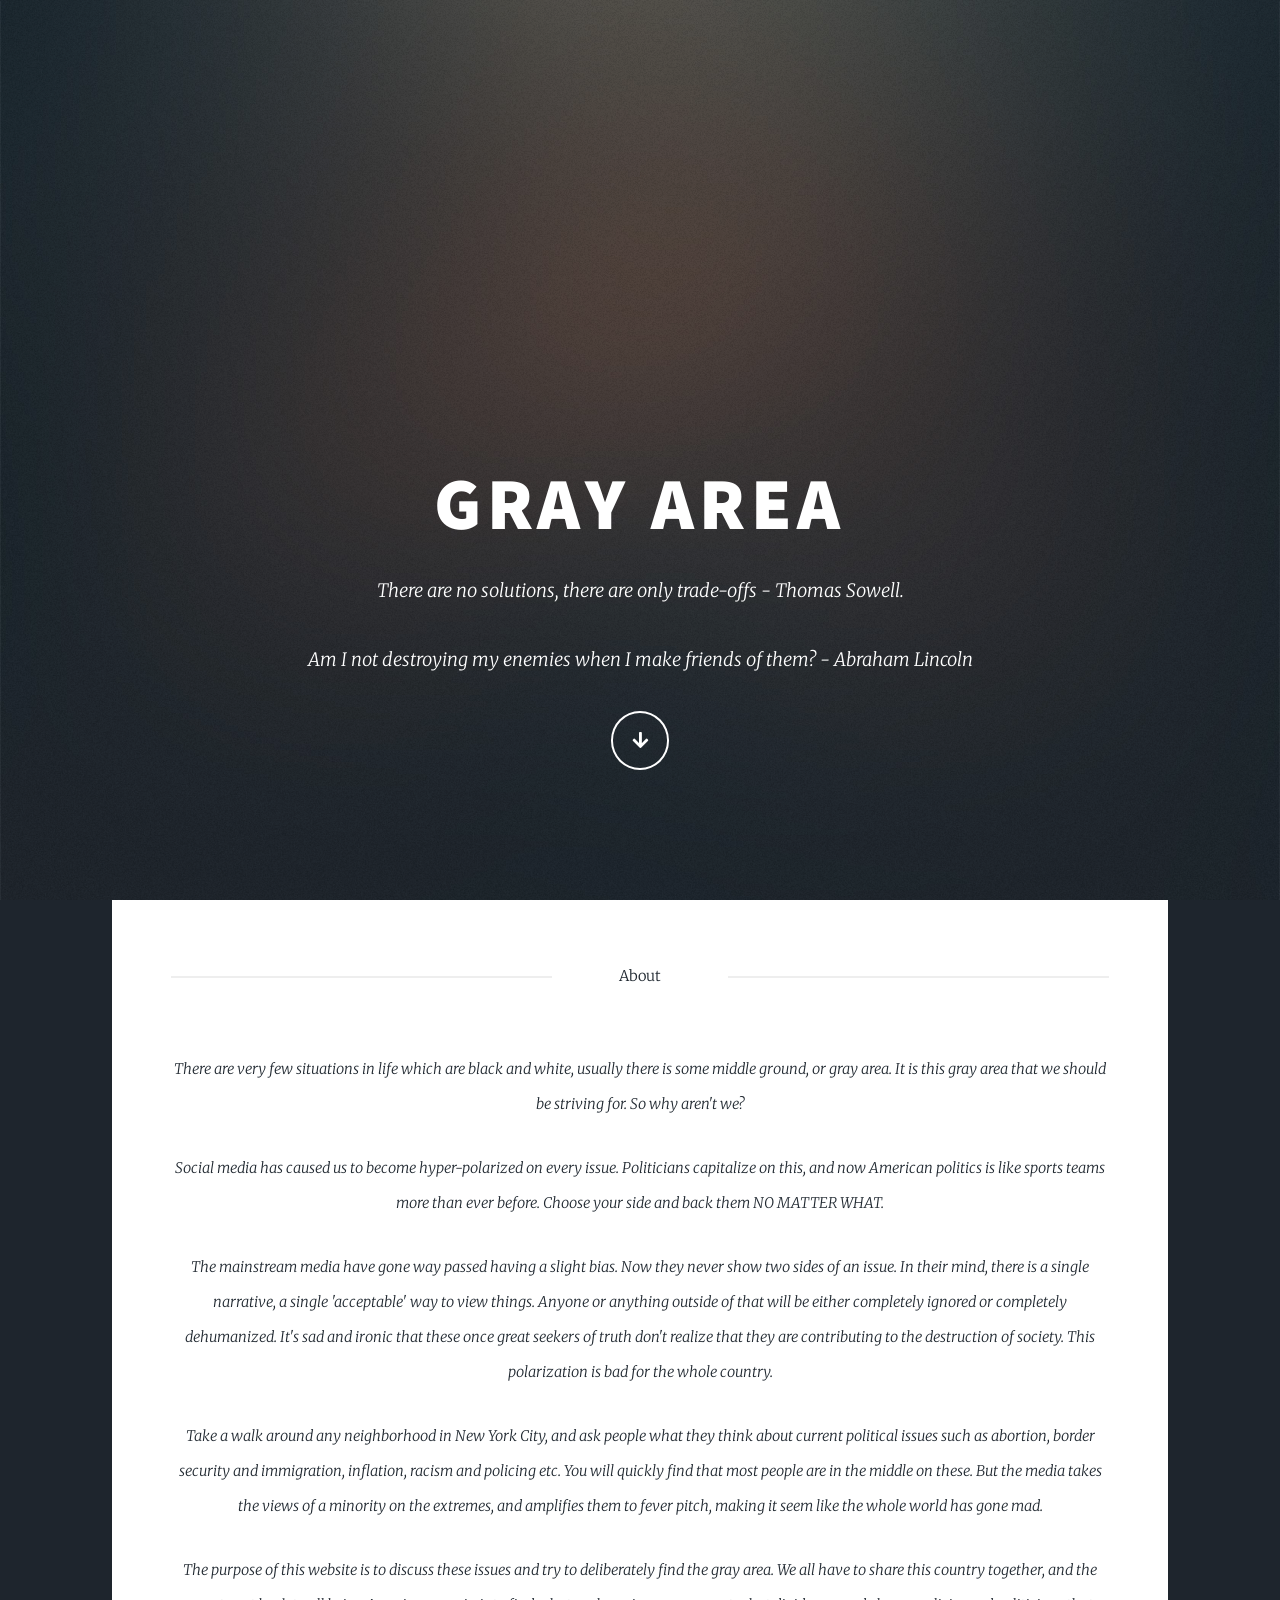
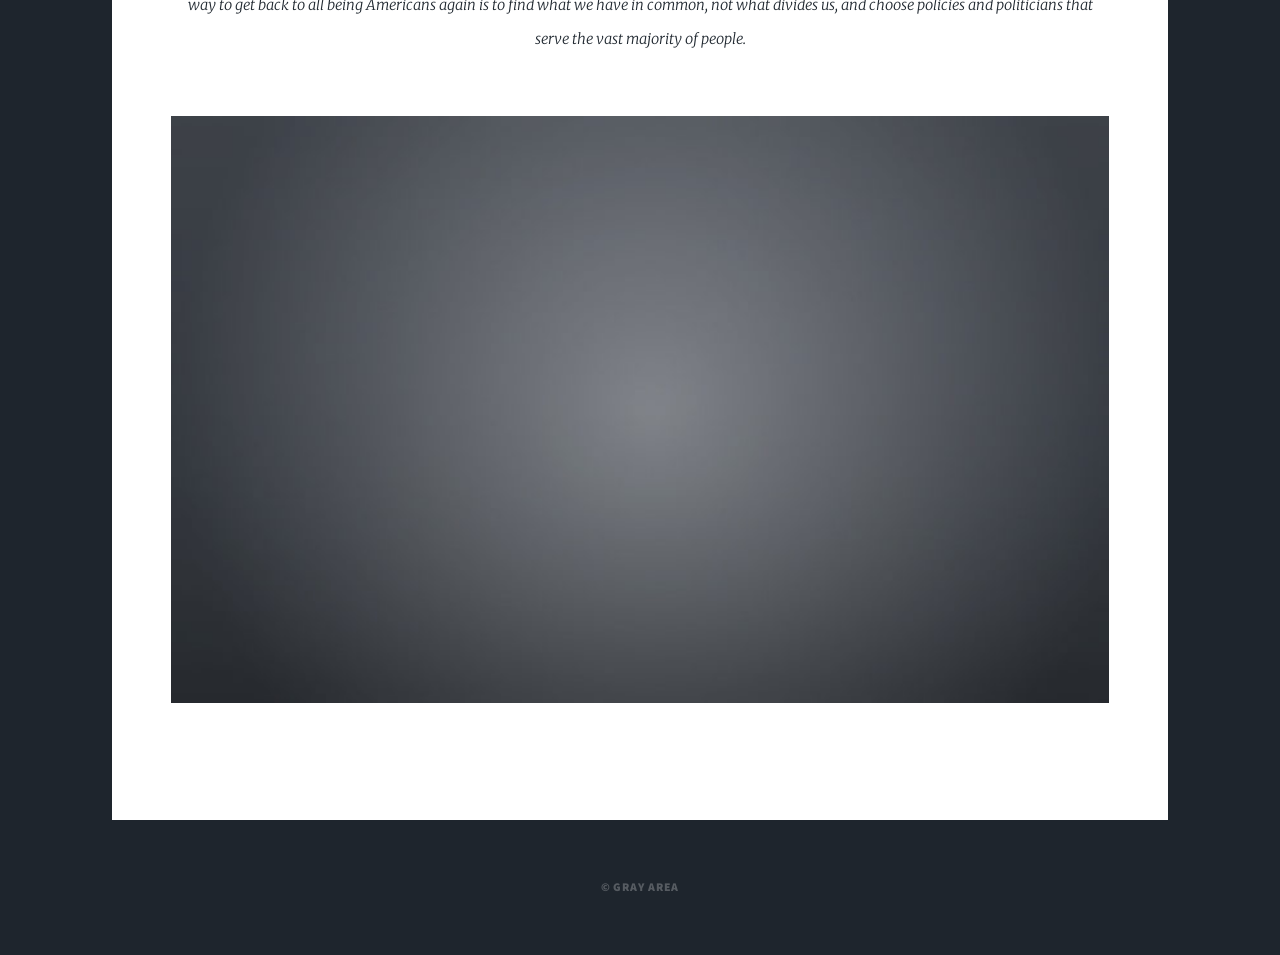
<file: index.html>
<!DOCTYPE HTML>
<html>
	<head>
		<title>Gray Area</title>
		<meta charset="utf-8" />
		<meta name="viewport" content="width=device-width, initial-scale=1, user-scalable=no" />
		<link rel="stylesheet" href="assets/css/main.css" />
		<noscript><link rel="stylesheet" href="assets/css/noscript.css" /></noscript>
	</head>
	<body class="is-preload">

		<!-- Wrapper -->
			<div id="wrapper" class="fade-in">

				<!-- Intro -->
					<div id="intro">
						<h1>Gray Area</h1>
						<p>
							There are no solutions, there are only trade-offs - Thomas Sowell.
						</p>
						<p>
							Am I not destroying my enemies when I make friends of them? - Abraham Lincoln
						</p>
						<ul class="actions">
							<li><a href="#header" class="button icon solid solo fa-arrow-down scrolly">Continue</a></li>
						</ul>
					</div>

				<!-- Header -->
					<header id="header">
						<a href="index.html" class="logo">Gray Area</a>
					</header>

				<!-- Nav -->
					<!--<nav id="nav">
						<ul class="icons">
							<li><a href="#" class="icon brands fa-twitter"><span class="label">Twitter</span></a></li>
							<li><a href="#" class="icon brands fa-facebook-f"><span class="label">Facebook</span></a></li>
							<li><a href="#" class="icon brands fa-instagram"><span class="label">Instagram</span></a></li>
							<li><a href="#" class="icon brands fa-github"><span class="label">GitHub</span></a></li>
						</ul>
					</nav> -->

				<!-- Main -->
					<div id="main">

						<!-- Featured Post -->
							<article class="post featured">
								<header class="major">
									<span class="date">About</span>
									<p>
										There are very few situations in life which are black and white, usually there is some middle ground, or gray area. It is this gray area that we should be striving for. So why aren't we?
									</p>
									<p>
										Social media has caused us to become hyper-polarized on every issue. Politicians capitalize on this, and now American politics is like sports teams more than ever before. Choose your side and back them NO MATTER WHAT.
									</p>
									<p>
										The mainstream media have gone way passed having a slight bias. Now they never show two sides of an issue. In their mind, there is a single narrative, a single 'acceptable' way to view things. Anyone or anything outside of that will be either completely ignored or completely dehumanized. It's sad and ironic that these once great seekers of truth don't realize that they are contributing to the destruction of society. This polarization is bad for the whole country.
									</p>
									<p>
										Take a walk around any neighborhood in New York City, and ask people what they think about current political issues such as abortion, border security and immigration, inflation, racism and policing etc. You will quickly find that most people are in the middle on these. But the media takes the views of a minority on the extremes, and amplifies them to fever pitch, making it seem like the whole world has gone mad.
									</p>
									<p>
										The purpose of this website is to discuss these issues and try to deliberately find the gray area. We all have to share this country together, and the way to get back to all being Americans again is to find what we have in common, not what divides us, and choose policies and politicians that serve the vast majority of people.
									</p>
								</header>
								<a href="#" class="image main"><img src="images/gray-image.jpg" alt="" /></a>
							</article>
							
					</div>

				<!-- Copyright -->
					<div id="copyright">
						<ul><li>&copy; Gray Area</li></ul>
					</div>

			</div>

		<!-- Scripts -->
			<script src="assets/js/jquery.min.js"></script>
			<script src="assets/js/jquery.scrollex.min.js"></script>
			<script src="assets/js/jquery.scrolly.min.js"></script>
			<script src="assets/js/browser.min.js"></script>
			<script src="assets/js/breakpoints.min.js"></script>
			<script src="assets/js/util.js"></script>
			<script src="assets/js/main.js"></script>

	</body>
</html>
</file>
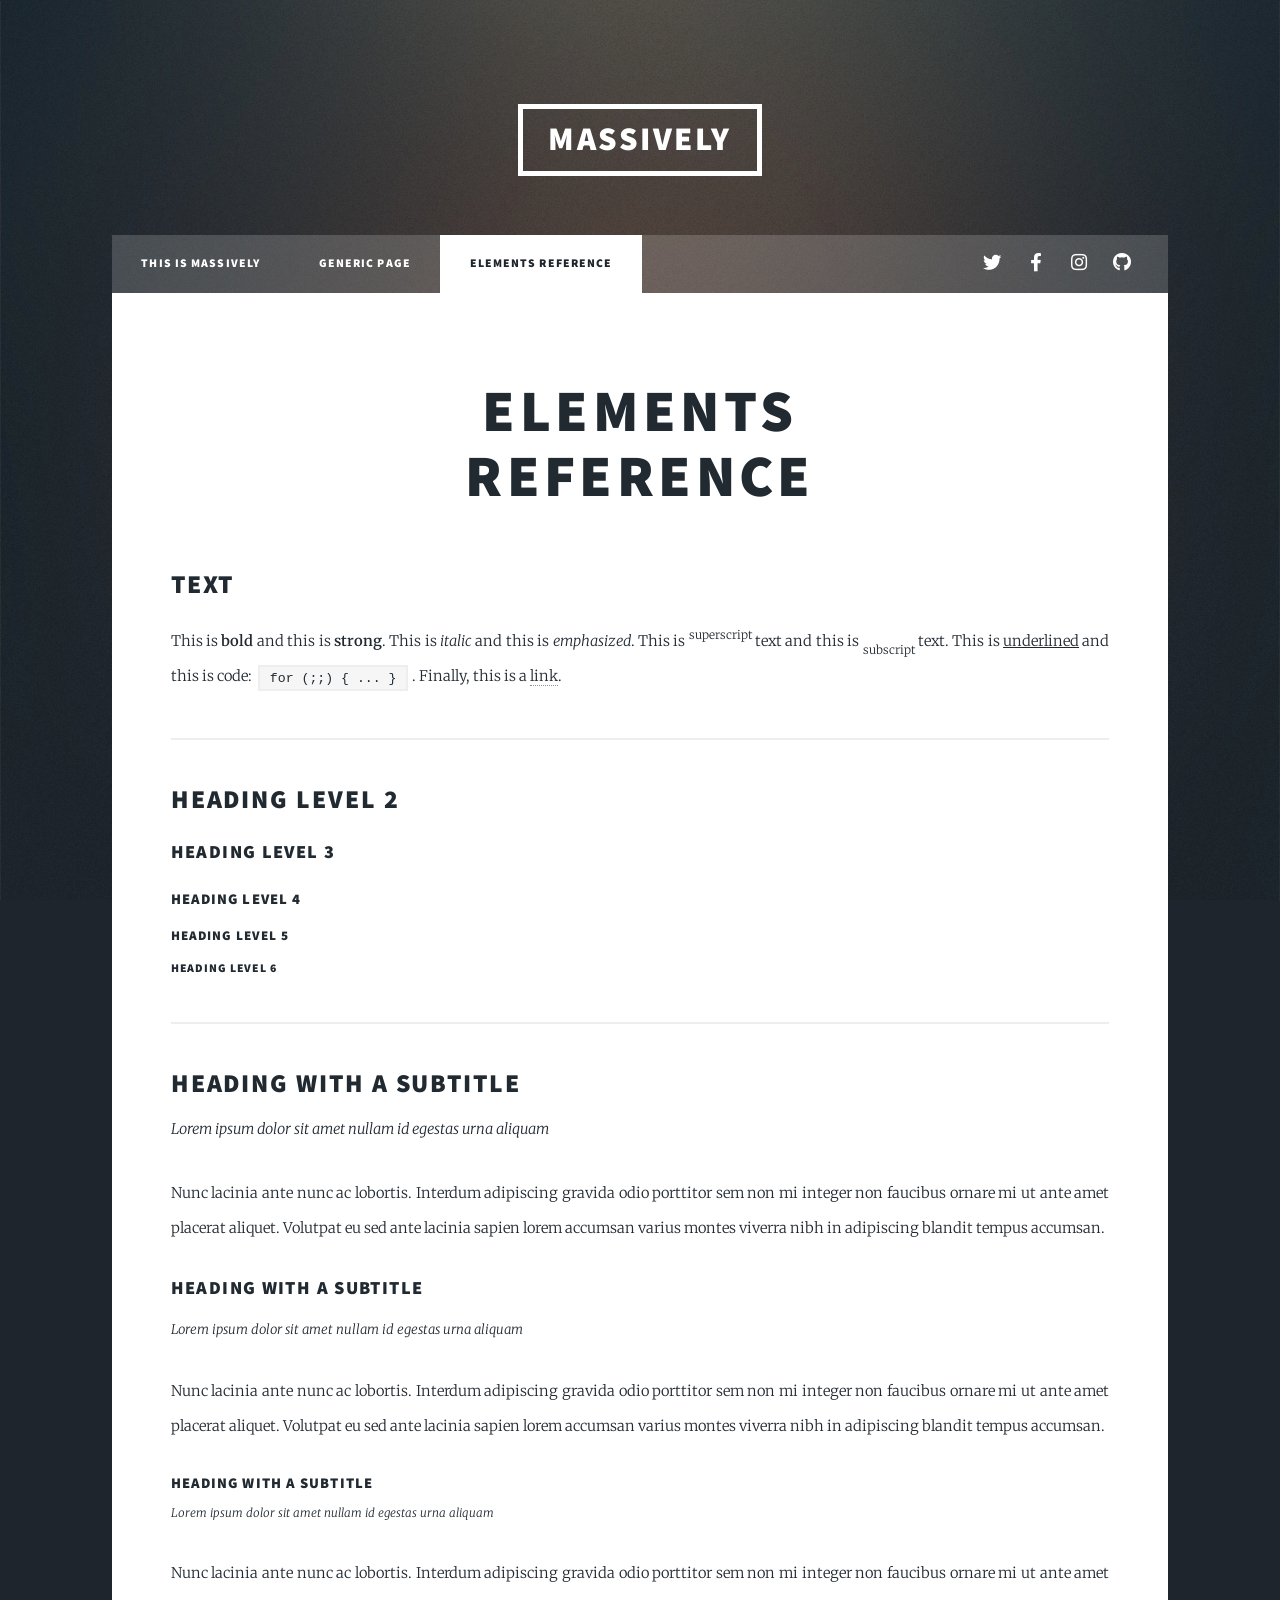
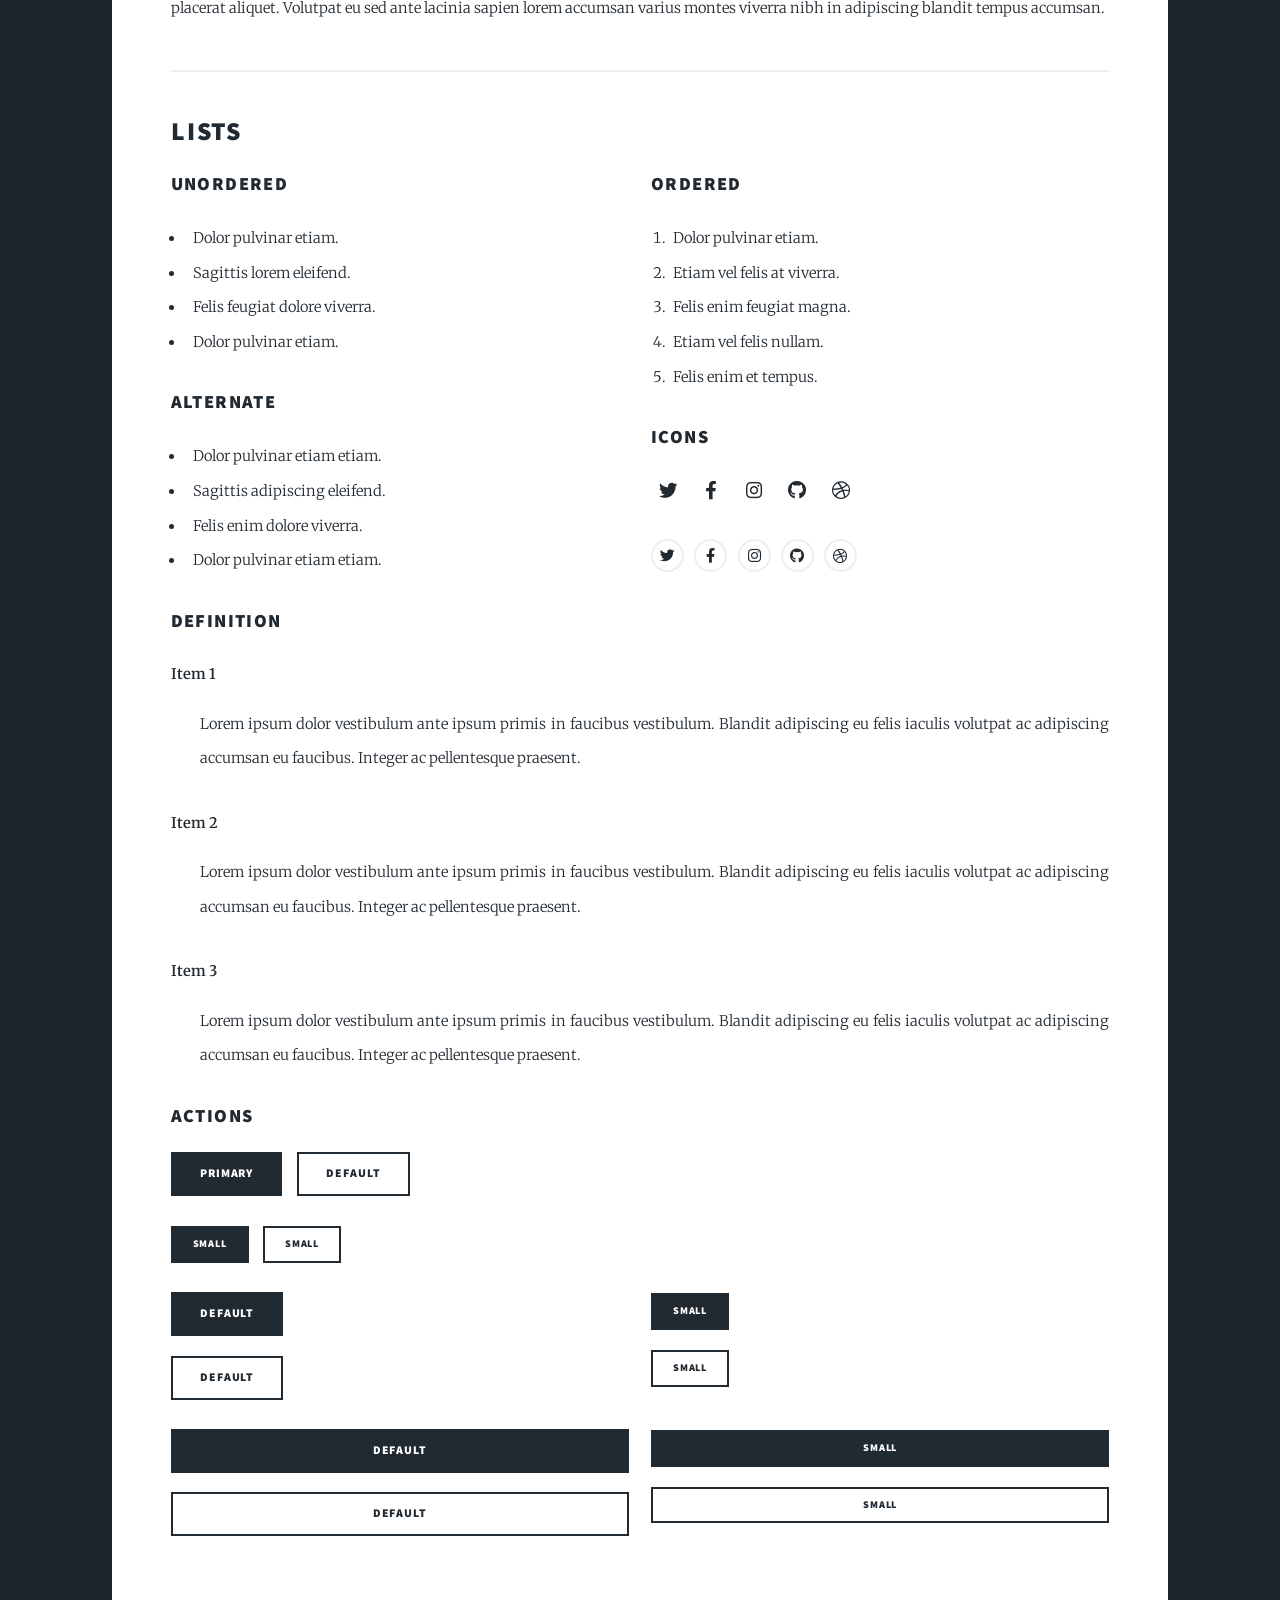
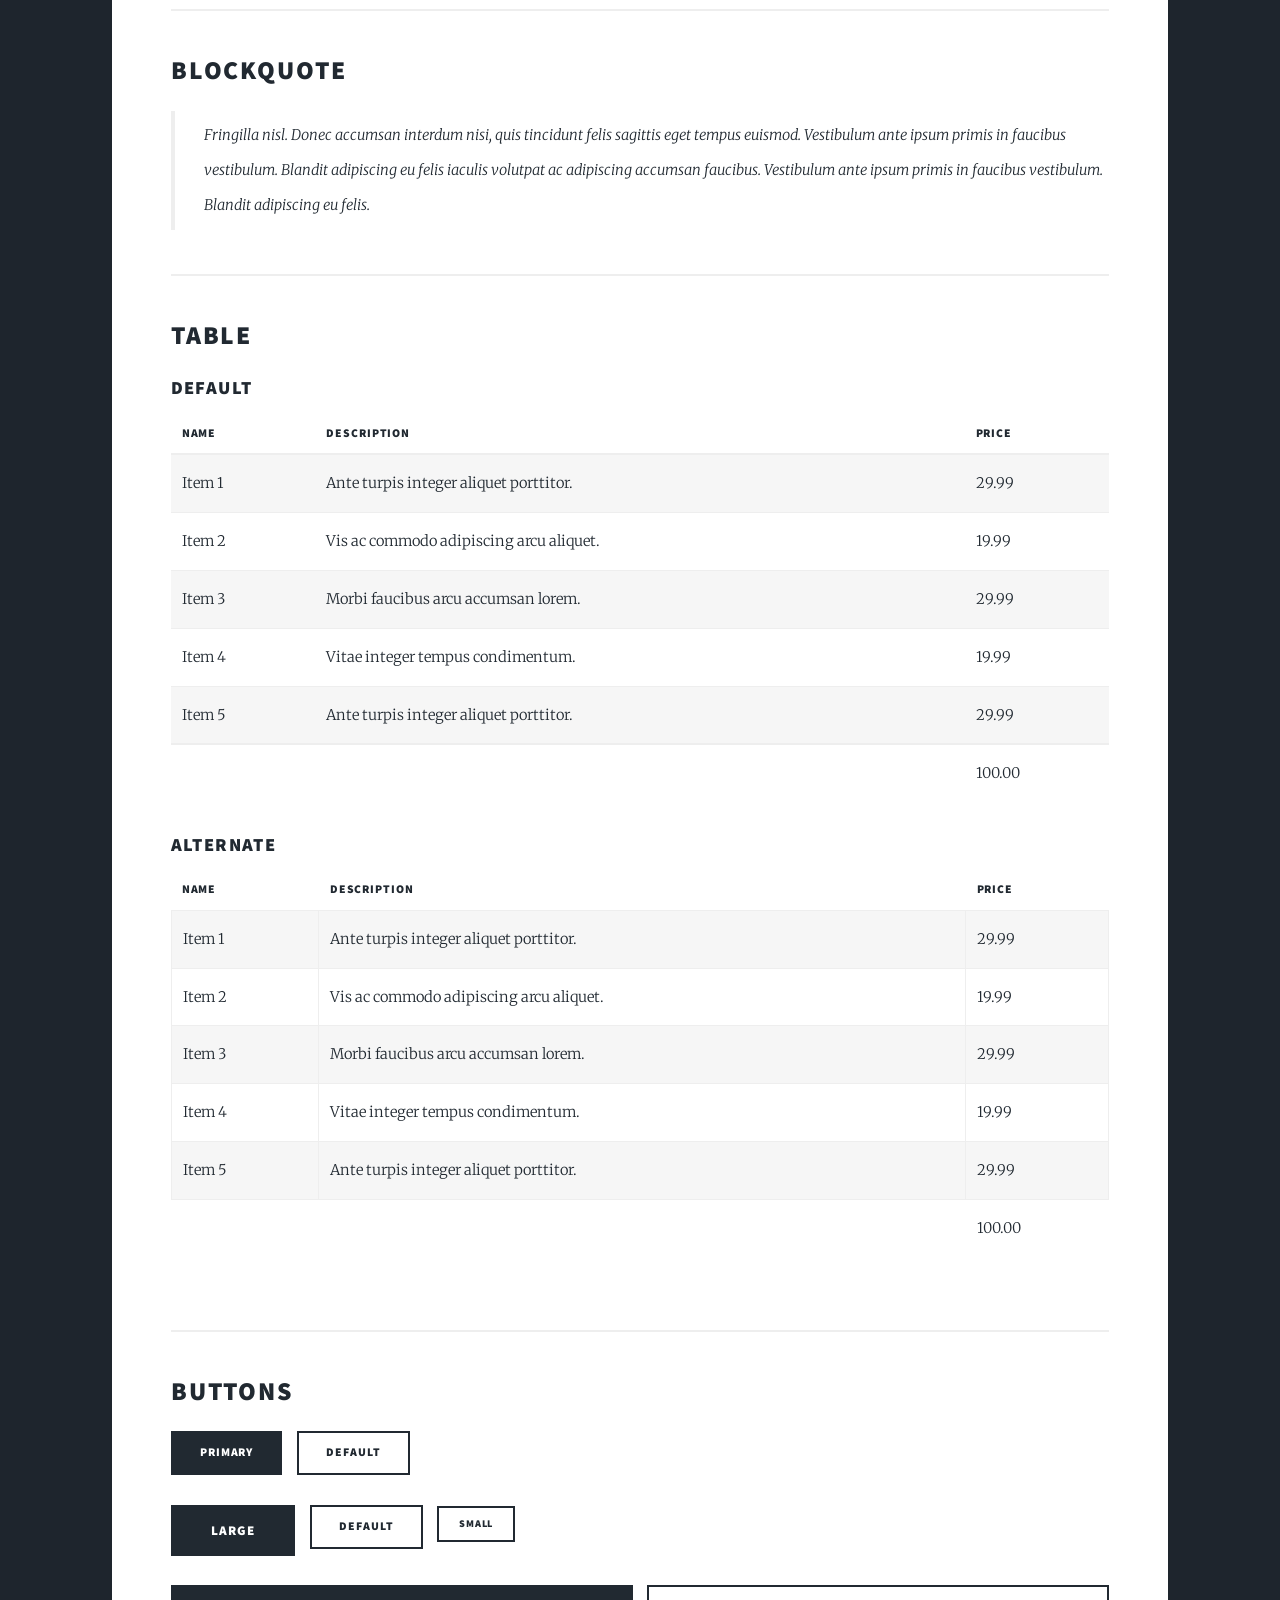
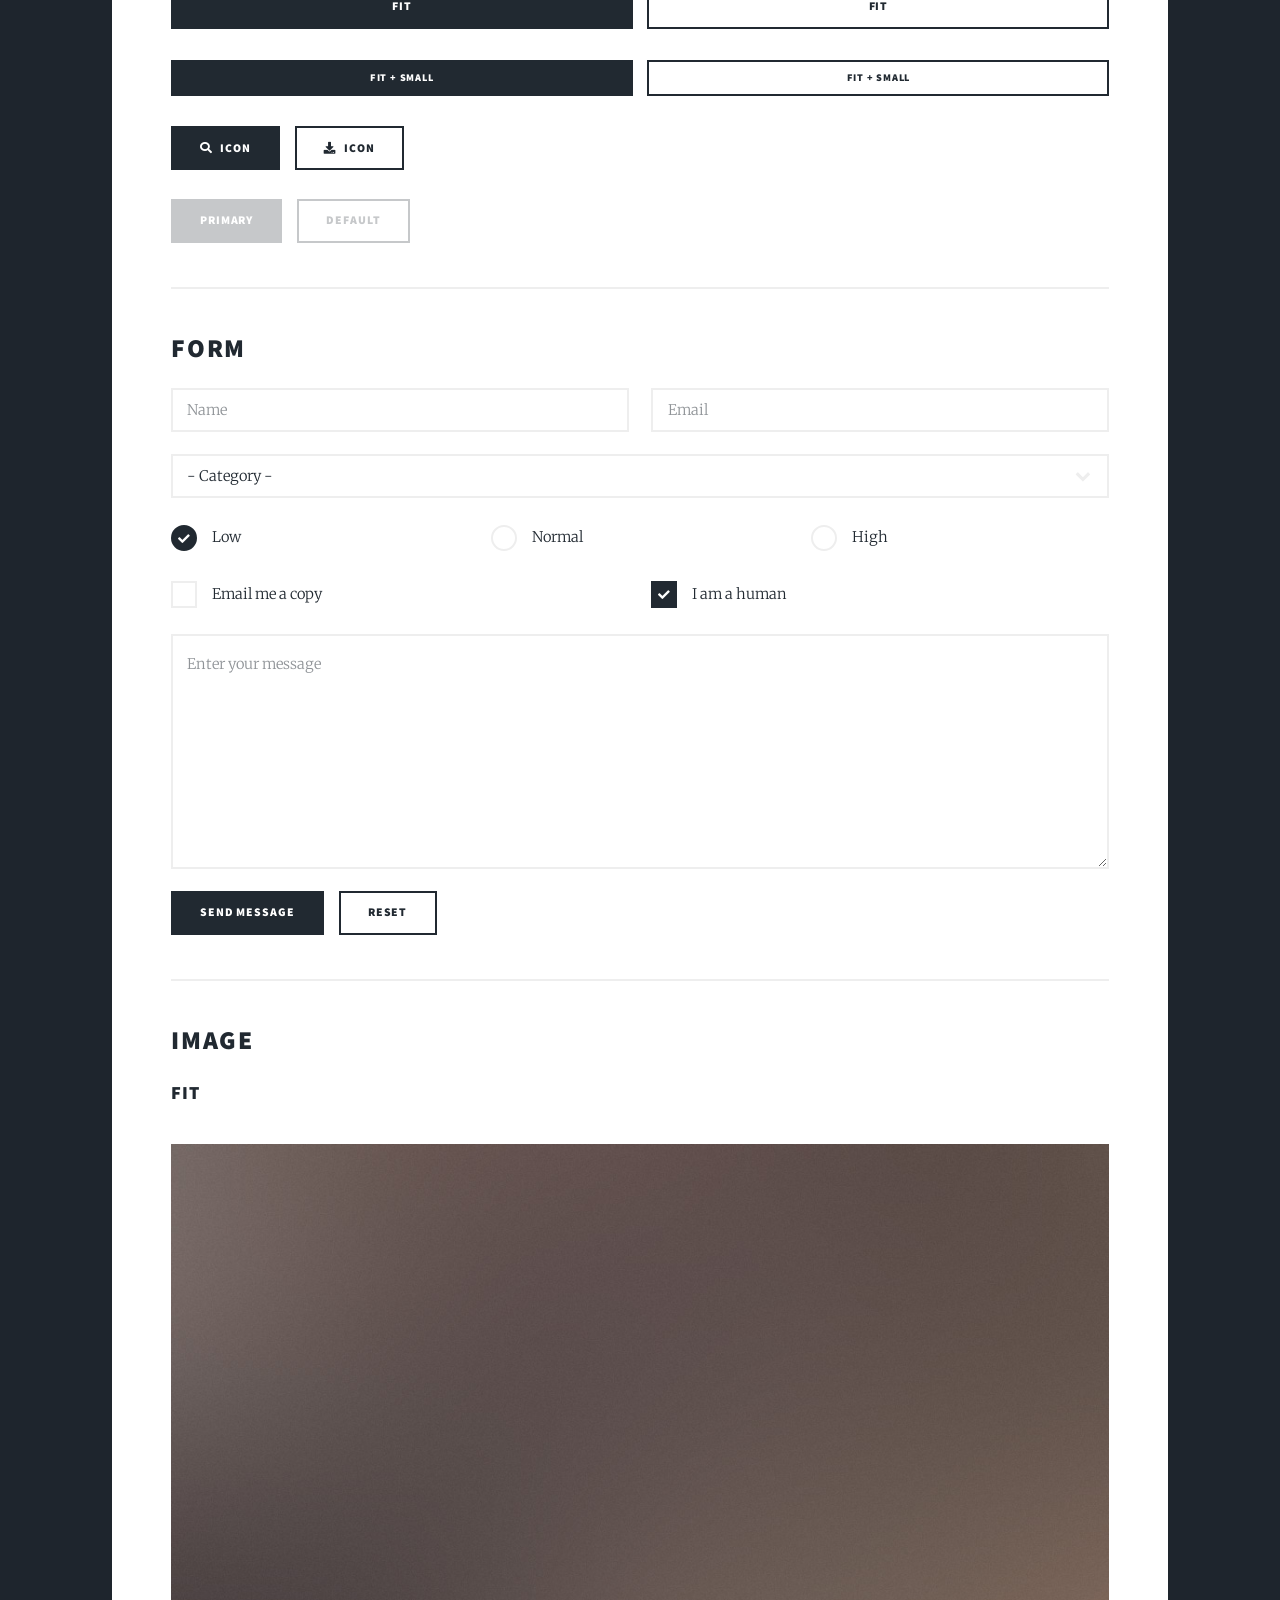
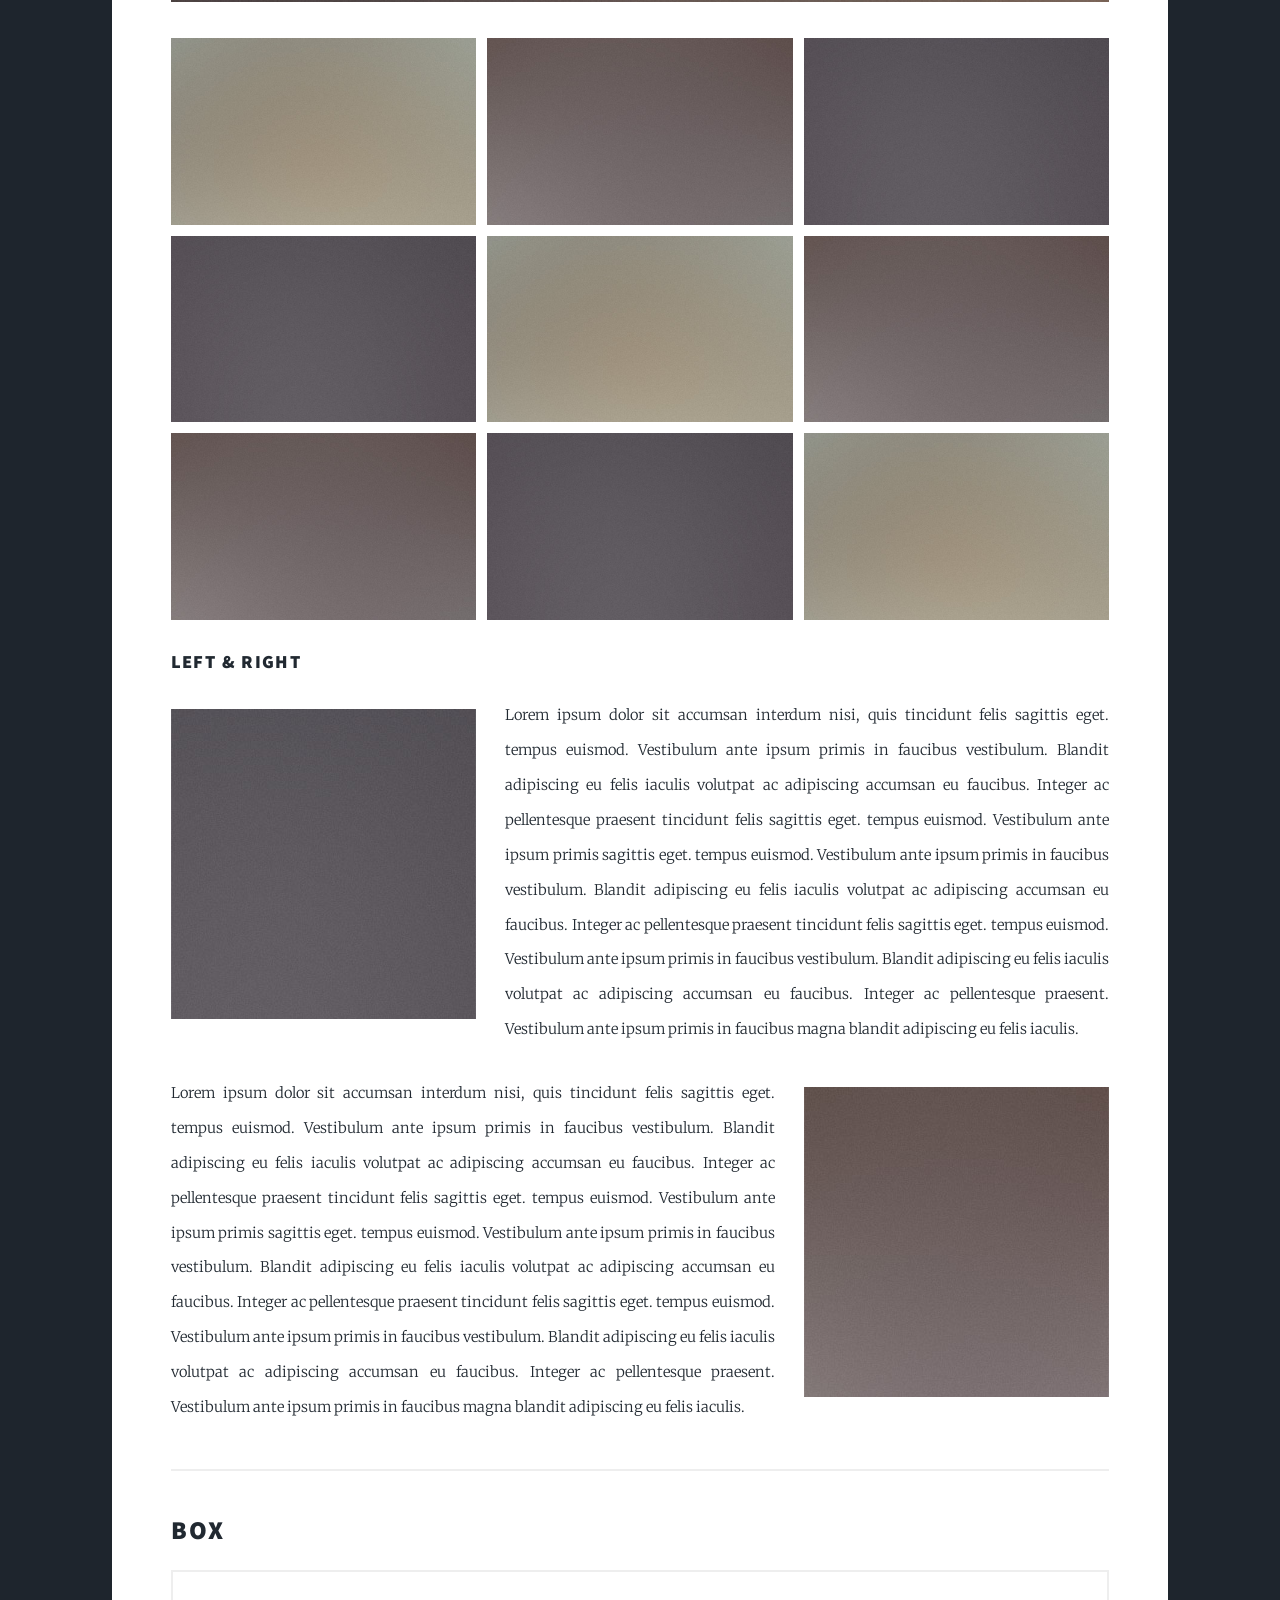
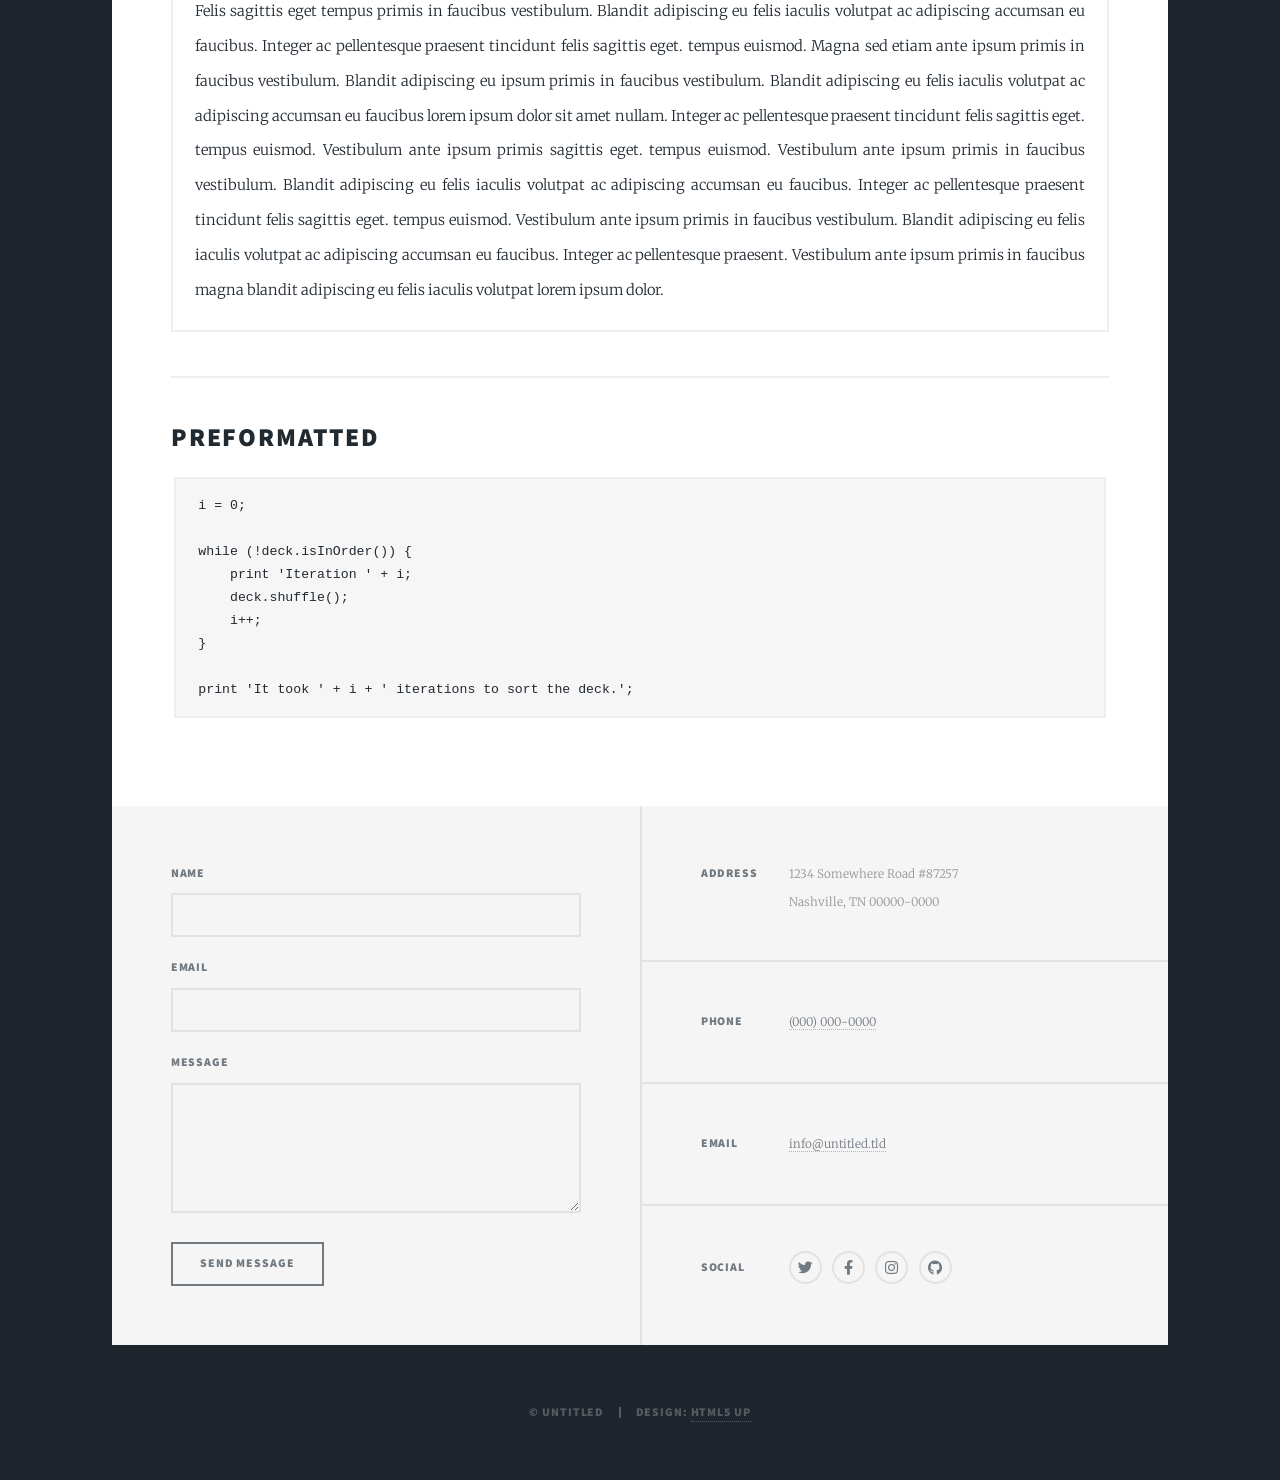
<file: elements.html>
<!DOCTYPE HTML>
<!--
	Massively by HTML5 UP
	html5up.net | @ajlkn
	Free for personal and commercial use under the CCA 3.0 license (html5up.net/license)
-->
<html>
	<head>
		<title>Elements Reference - Massively by HTML5 UP</title>
		<meta charset="utf-8" />
		<meta name="viewport" content="width=device-width, initial-scale=1, user-scalable=no" />
		<link rel="stylesheet" href="assets/css/main.css" />
		<noscript><link rel="stylesheet" href="assets/css/noscript.css" /></noscript>
	</head>
	<body class="is-preload">

		<!-- Wrapper -->
			<div id="wrapper">

				<!-- Header -->
					<header id="header">
						<a href="index.html" class="logo">Massively</a>
					</header>

				<!-- Nav -->
					<nav id="nav">
						<ul class="links">
							<li><a href="index.html">This is Massively</a></li>
							<li><a href="generic.html">Generic Page</a></li>
							<li class="active"><a href="elements.html">Elements Reference</a></li>
						</ul>
						<ul class="icons">
							<li><a href="#" class="icon brands fa-twitter"><span class="label">Twitter</span></a></li>
							<li><a href="#" class="icon brands fa-facebook-f"><span class="label">Facebook</span></a></li>
							<li><a href="#" class="icon brands fa-instagram"><span class="label">Instagram</span></a></li>
							<li><a href="#" class="icon brands fa-github"><span class="label">GitHub</span></a></li>
						</ul>
					</nav>

				<!-- Main -->
					<div id="main">

						<!-- Post -->
							<section class="post">
								<header class="major">
									<h1>Elements<br />
									Reference</h1>
								</header>

								<!-- Text stuff -->
									<h2>Text</h2>
									<p>This is <b>bold</b> and this is <strong>strong</strong>. This is <i>italic</i> and this is <em>emphasized</em>.
									This is <sup>superscript</sup> text and this is <sub>subscript</sub> text.
									This is <u>underlined</u> and this is code: <code>for (;;) { ... }</code>.
									Finally, this is a <a href="#">link</a>.</p>
									<hr />
									<h2>Heading Level 2</h2>
									<h3>Heading Level 3</h3>
									<h4>Heading Level 4</h4>
									<h5>Heading Level 5</h5>
									<h6>Heading Level 6</h6>
									<hr />
									<header>
										<h2>Heading with a Subtitle</h2>
										<p>Lorem ipsum dolor sit amet nullam id egestas urna aliquam</p>
									</header>
									<p>Nunc lacinia ante nunc ac lobortis. Interdum adipiscing gravida odio porttitor sem non mi integer non faucibus ornare mi ut ante amet placerat aliquet. Volutpat eu sed ante lacinia sapien lorem accumsan varius montes viverra nibh in adipiscing blandit tempus accumsan.</p>
									<header>
										<h3>Heading with a Subtitle</h3>
										<p>Lorem ipsum dolor sit amet nullam id egestas urna aliquam</p>
									</header>
									<p>Nunc lacinia ante nunc ac lobortis. Interdum adipiscing gravida odio porttitor sem non mi integer non faucibus ornare mi ut ante amet placerat aliquet. Volutpat eu sed ante lacinia sapien lorem accumsan varius montes viverra nibh in adipiscing blandit tempus accumsan.</p>
									<header>
										<h4>Heading with a Subtitle</h4>
										<p>Lorem ipsum dolor sit amet nullam id egestas urna aliquam</p>
									</header>
									<p>Nunc lacinia ante nunc ac lobortis. Interdum adipiscing gravida odio porttitor sem non mi integer non faucibus ornare mi ut ante amet placerat aliquet. Volutpat eu sed ante lacinia sapien lorem accumsan varius montes viverra nibh in adipiscing blandit tempus accumsan.</p>

									<hr />

								<!-- Lists -->
									<h2>Lists</h2>
									<div class="row">
										<div class="col-6 col-12-small">

											<h3>Unordered</h3>
											<ul>
												<li>Dolor pulvinar etiam.</li>
												<li>Sagittis lorem eleifend.</li>
												<li>Felis feugiat dolore viverra.</li>
												<li>Dolor pulvinar etiam.</li>
											</ul>

											<h3>Alternate</h3>
											<ul class="alt">
												<li>Dolor pulvinar etiam etiam.</li>
												<li>Sagittis adipiscing eleifend.</li>
												<li>Felis enim dolore viverra.</li>
												<li>Dolor pulvinar etiam etiam.</li>
											</ul>

										</div>
										<div class="col-6 col-12-small">

											<h3>Ordered</h3>
											<ol>
												<li>Dolor pulvinar etiam.</li>
												<li>Etiam vel felis at viverra.</li>
												<li>Felis enim feugiat magna.</li>
												<li>Etiam vel felis nullam.</li>
												<li>Felis enim et tempus.</li>
											</ol>

											<h3>Icons</h3>
											<ul class="icons">
												<li><a href="#" class="icon brands fa-twitter"><span class="label">Twitter</span></a></li>
												<li><a href="#" class="icon brands fa-facebook-f"><span class="label">Facebook</span></a></li>
												<li><a href="#" class="icon brands fa-instagram"><span class="label">Instagram</span></a></li>
												<li><a href="#" class="icon brands fa-github"><span class="label">Github</span></a></li>
												<li><a href="#" class="icon brands fa-dribbble"><span class="label">Dribbble</span></a></li>
											</ul>
											<ul class="icons alt">
												<li><a href="#" class="icon brands alt fa-twitter"><span class="label">Twitter</span></a></li>
												<li><a href="#" class="icon brands alt fa-facebook-f"><span class="label">Facebook</span></a></li>
												<li><a href="#" class="icon brands alt fa-instagram"><span class="label">Instagram</span></a></li>
												<li><a href="#" class="icon brands alt fa-github"><span class="label">Github</span></a></li>
												<li><a href="#" class="icon brands alt fa-dribbble"><span class="label">Dribbble</span></a></li>
											</ul>

										</div>
									</div>
									<h3>Definition</h3>
									<dl>
										<dt>Item 1</dt>
										<dd>
											<p>Lorem ipsum dolor vestibulum ante ipsum primis in faucibus vestibulum. Blandit adipiscing eu felis iaculis volutpat ac adipiscing accumsan eu faucibus. Integer ac pellentesque praesent.</p>
										</dd>
										<dt>Item 2</dt>
										<dd>
											<p>Lorem ipsum dolor vestibulum ante ipsum primis in faucibus vestibulum. Blandit adipiscing eu felis iaculis volutpat ac adipiscing accumsan eu faucibus. Integer ac pellentesque praesent.</p>
										</dd>
										<dt>Item 3</dt>
										<dd>
											<p>Lorem ipsum dolor vestibulum ante ipsum primis in faucibus vestibulum. Blandit adipiscing eu felis iaculis volutpat ac adipiscing accumsan eu faucibus. Integer ac pellentesque praesent.</p>
										</dd>
									</dl>

									<h3>Actions</h3>
									<ul class="actions">
										<li><a href="#" class="button primary">Primary</a></li>
										<li><a href="#" class="button">Default</a></li>
									</ul>
									<ul class="actions small">
										<li><a href="#" class="button primary small">Small</a></li>
										<li><a href="#" class="button small">Small</a></li>
									</ul>
									<div class="row">
										<div class="col-6 col-12-small">
											<ul class="actions stacked">
												<li><a href="#" class="button primary">Default</a></li>
												<li><a href="#" class="button">Default</a></li>
											</ul>
										</div>
										<div class="col-6 col-12-small">
											<ul class="actions stacked">
												<li><a href="#" class="button primary small">Small</a></li>
												<li><a href="#" class="button small">Small</a></li>
											</ul>
										</div>
									</div>
									<div class="row">
										<div class="col-6 col-12-small">
											<ul class="actions stacked">
												<li><a href="#" class="button primary fit">Default</a></li>
												<li><a href="#" class="button fit">Default</a></li>
											</ul>
										</div>
										<div class="col-6 col-12-small">
											<ul class="actions stacked">
												<li><a href="#" class="button primary small fit">Small</a></li>
												<li><a href="#" class="button small fit">Small</a></li>
											</ul>
										</div>
									</div>

									<hr />

								<!-- Blockquote -->
									<h2>Blockquote</h2>
									<blockquote>Fringilla nisl. Donec accumsan interdum nisi, quis tincidunt felis sagittis eget tempus euismod. Vestibulum ante ipsum primis in faucibus vestibulum. Blandit adipiscing eu felis iaculis volutpat ac adipiscing accumsan faucibus. Vestibulum ante ipsum primis in faucibus vestibulum. Blandit adipiscing eu felis.</blockquote>

									<hr />

								<!-- Table -->
									<h2>Table</h2>

									<h3>Default</h3>
									<div class="table-wrapper">
										<table>
											<thead>
												<tr>
													<th>Name</th>
													<th>Description</th>
													<th>Price</th>
												</tr>
											</thead>
											<tbody>
												<tr>
													<td>Item 1</td>
													<td>Ante turpis integer aliquet porttitor.</td>
													<td>29.99</td>
												</tr>
												<tr>
													<td>Item 2</td>
													<td>Vis ac commodo adipiscing arcu aliquet.</td>
													<td>19.99</td>
												</tr>
												<tr>
													<td>Item 3</td>
													<td> Morbi faucibus arcu accumsan lorem.</td>
													<td>29.99</td>
												</tr>
												<tr>
													<td>Item 4</td>
													<td>Vitae integer tempus condimentum.</td>
													<td>19.99</td>
												</tr>
												<tr>
													<td>Item 5</td>
													<td>Ante turpis integer aliquet porttitor.</td>
													<td>29.99</td>
												</tr>
											</tbody>
											<tfoot>
												<tr>
													<td colspan="2"></td>
													<td>100.00</td>
												</tr>
											</tfoot>
										</table>
									</div>

									<h3>Alternate</h3>
									<div class="table-wrapper">
										<table class="alt">
											<thead>
												<tr>
													<th>Name</th>
													<th>Description</th>
													<th>Price</th>
												</tr>
											</thead>
											<tbody>
												<tr>
													<td>Item 1</td>
													<td>Ante turpis integer aliquet porttitor.</td>
													<td>29.99</td>
												</tr>
												<tr>
													<td>Item 2</td>
													<td>Vis ac commodo adipiscing arcu aliquet.</td>
													<td>19.99</td>
												</tr>
												<tr>
													<td>Item 3</td>
													<td> Morbi faucibus arcu accumsan lorem.</td>
													<td>29.99</td>
												</tr>
												<tr>
													<td>Item 4</td>
													<td>Vitae integer tempus condimentum.</td>
													<td>19.99</td>
												</tr>
												<tr>
													<td>Item 5</td>
													<td>Ante turpis integer aliquet porttitor.</td>
													<td>29.99</td>
												</tr>
											</tbody>
											<tfoot>
												<tr>
													<td colspan="2"></td>
													<td>100.00</td>
												</tr>
											</tfoot>
										</table>
									</div>

									<hr />

								<!-- Buttons -->
									<h2>Buttons</h2>
									<ul class="actions">
										<li><a href="#" class="button primary">Primary</a></li>
										<li><a href="#" class="button">Default</a></li>
									</ul>
									<ul class="actions">
										<li><a href="#" class="button primary large">Large</a></li>
										<li><a href="#" class="button">Default</a></li>
										<li><a href="#" class="button small">Small</a></li>
									</ul>
									<ul class="actions fit">
										<li><a href="#" class="button primary fit">Fit</a></li>
										<li><a href="#" class="button fit">Fit</a></li>
									</ul>
									<ul class="actions fit small">
										<li><a href="#" class="button primary fit small">Fit + Small</a></li>
										<li><a href="#" class="button fit small">Fit + Small</a></li>
									</ul>
									<ul class="actions">
										<li><a href="#" class="button primary icon solid fa-search">Icon</a></li>
										<li><a href="#" class="button icon solid fa-download">Icon</a></li>
									</ul>
									<ul class="actions">
										<li><span class="button primary disabled">Primary</span></li>
										<li><span class="button disabled">Default</span></li>
									</ul>

									<hr />

								<!-- Form -->
									<h2>Form</h2>

									<form method="post" action="#">
										<div class="row gtr-uniform">
											<div class="col-6 col-12-xsmall">
												<input type="text" name="demo-name" id="demo-name" value="" placeholder="Name" />
											</div>
											<div class="col-6 col-12-xsmall">
												<input type="email" name="demo-email" id="demo-email" value="" placeholder="Email" />
											</div>
											<!-- Break -->
											<div class="col-12">
												<select name="demo-category" id="demo-category">
													<option value="">- Category -</option>
													<option value="1">Manufacturing</option>
													<option value="1">Shipping</option>
													<option value="1">Administration</option>
													<option value="1">Human Resources</option>
												</select>
											</div>
											<!-- Break -->
											<div class="col-4 col-12-small">
												<input type="radio" id="demo-priority-low" name="demo-priority" checked>
												<label for="demo-priority-low">Low</label>
											</div>
											<div class="col-4 col-12-small">
												<input type="radio" id="demo-priority-normal" name="demo-priority">
												<label for="demo-priority-normal">Normal</label>
											</div>
											<div class="col-4 col-12-small">
												<input type="radio" id="demo-priority-high" name="demo-priority">
												<label for="demo-priority-high">High</label>
											</div>
											<!-- Break -->
											<div class="col-6 col-12-small">
												<input type="checkbox" id="demo-copy" name="demo-copy">
												<label for="demo-copy">Email me a copy</label>
											</div>
											<div class="col-6 col-12-small">
												<input type="checkbox" id="demo-human" name="demo-human" checked>
												<label for="demo-human">I am a human</label>
											</div>
											<!-- Break -->
											<div class="col-12">
												<textarea name="demo-message" id="demo-message" placeholder="Enter your message" rows="6"></textarea>
											</div>
											<!-- Break -->
											<div class="col-12">
												<ul class="actions">
													<li><input type="submit" value="Send Message" class="primary" /></li>
													<li><input type="reset" value="Reset" /></li>
												</ul>
											</div>
										</div>
									</form>

									<hr />

								<!-- Image -->
									<h2>Image</h2>

									<h3>Fit</h3>
									<span class="image fit"><img src="images/pic01.jpg" alt="" /></span>
									<div class="box alt">
										<div class="row gtr-50 gtr-uniform">
											<div class="col-4"><span class="image fit"><img src="images/pic02.jpg" alt="" /></span></div>
											<div class="col-4"><span class="image fit"><img src="images/pic03.jpg" alt="" /></span></div>
											<div class="col-4"><span class="image fit"><img src="images/pic04.jpg" alt="" /></span></div>
											<!-- Break -->
											<div class="col-4"><span class="image fit"><img src="images/pic04.jpg" alt="" /></span></div>
											<div class="col-4"><span class="image fit"><img src="images/pic02.jpg" alt="" /></span></div>
											<div class="col-4"><span class="image fit"><img src="images/pic03.jpg" alt="" /></span></div>
											<!-- Break -->
											<div class="col-4"><span class="image fit"><img src="images/pic03.jpg" alt="" /></span></div>
											<div class="col-4"><span class="image fit"><img src="images/pic04.jpg" alt="" /></span></div>
											<div class="col-4"><span class="image fit"><img src="images/pic02.jpg" alt="" /></span></div>
										</div>
									</div>

									<h3>Left &amp; Right</h3>
									<p><span class="image left"><img src="images/pic08.jpg" alt="" /></span>Lorem ipsum dolor sit accumsan interdum nisi, quis tincidunt felis sagittis eget. tempus euismod. Vestibulum ante ipsum primis in faucibus vestibulum. Blandit adipiscing eu felis iaculis volutpat ac adipiscing accumsan eu faucibus. Integer ac pellentesque praesent tincidunt felis sagittis eget. tempus euismod. Vestibulum ante ipsum primis sagittis eget. tempus euismod. Vestibulum ante ipsum primis in faucibus vestibulum. Blandit adipiscing eu felis iaculis volutpat ac adipiscing accumsan eu faucibus. Integer ac pellentesque praesent tincidunt felis sagittis eget. tempus euismod. Vestibulum ante ipsum primis in faucibus vestibulum. Blandit adipiscing eu felis iaculis volutpat ac adipiscing accumsan eu faucibus. Integer ac pellentesque praesent. Vestibulum ante ipsum primis in faucibus magna blandit adipiscing eu felis iaculis.</p>
									<p><span class="image right"><img src="images/pic09.jpg" alt="" /></span>Lorem ipsum dolor sit accumsan interdum nisi, quis tincidunt felis sagittis eget. tempus euismod. Vestibulum ante ipsum primis in faucibus vestibulum. Blandit adipiscing eu felis iaculis volutpat ac adipiscing accumsan eu faucibus. Integer ac pellentesque praesent tincidunt felis sagittis eget. tempus euismod. Vestibulum ante ipsum primis sagittis eget. tempus euismod. Vestibulum ante ipsum primis in faucibus vestibulum. Blandit adipiscing eu felis iaculis volutpat ac adipiscing accumsan eu faucibus. Integer ac pellentesque praesent tincidunt felis sagittis eget. tempus euismod. Vestibulum ante ipsum primis in faucibus vestibulum. Blandit adipiscing eu felis iaculis volutpat ac adipiscing accumsan eu faucibus. Integer ac pellentesque praesent. Vestibulum ante ipsum primis in faucibus magna blandit adipiscing eu felis iaculis.</p>

									<hr />

								<!-- Box -->
									<h2>Box</h2>
									<div class="box">
										<p>Felis sagittis eget tempus primis in faucibus vestibulum. Blandit adipiscing eu felis iaculis volutpat ac adipiscing accumsan eu faucibus. Integer ac pellentesque praesent tincidunt felis sagittis eget. tempus euismod. Magna sed etiam ante ipsum primis in faucibus vestibulum. Blandit adipiscing eu ipsum primis in faucibus vestibulum. Blandit adipiscing eu felis iaculis volutpat ac adipiscing accumsan eu faucibus lorem ipsum dolor sit amet nullam. Integer ac pellentesque praesent tincidunt felis sagittis eget. tempus euismod. Vestibulum ante ipsum primis sagittis eget. tempus euismod. Vestibulum ante ipsum primis in faucibus vestibulum. Blandit adipiscing eu felis iaculis volutpat ac adipiscing accumsan eu faucibus. Integer ac pellentesque praesent tincidunt felis sagittis eget. tempus euismod. Vestibulum ante ipsum primis in faucibus vestibulum. Blandit adipiscing eu felis iaculis volutpat ac adipiscing accumsan eu faucibus. Integer ac pellentesque praesent. Vestibulum ante ipsum primis in faucibus magna blandit adipiscing eu felis iaculis volutpat lorem ipsum dolor.</p>
									</div>

									<hr />

								<!-- Preformatted Code -->
									<h2>Preformatted</h2>
									<pre><code>i = 0;

while (!deck.isInOrder()) {
    print 'Iteration ' + i;
    deck.shuffle();
    i++;
}

print 'It took ' + i + ' iterations to sort the deck.';
</code></pre>

							</section>

					</div>

				<!-- Footer -->
					<footer id="footer">
						<section>
							<form method="post" action="#">
								<div class="fields">
									<div class="field">
										<label for="name">Name</label>
										<input type="text" name="name" id="name" />
									</div>
									<div class="field">
										<label for="email">Email</label>
										<input type="text" name="email" id="email" />
									</div>
									<div class="field">
										<label for="message">Message</label>
										<textarea name="message" id="message" rows="3"></textarea>
									</div>
								</div>
								<ul class="actions">
									<li><input type="submit" value="Send Message" /></li>
								</ul>
							</form>
						</section>
						<section class="split contact">
							<section class="alt">
								<h3>Address</h3>
								<p>1234 Somewhere Road #87257<br />
								Nashville, TN 00000-0000</p>
							</section>
							<section>
								<h3>Phone</h3>
								<p><a href="#">(000) 000-0000</a></p>
							</section>
							<section>
								<h3>Email</h3>
								<p><a href="#">info@untitled.tld</a></p>
							</section>
							<section>
								<h3>Social</h3>
								<ul class="icons alt">
									<li><a href="#" class="icon brands alt fa-twitter"><span class="label">Twitter</span></a></li>
									<li><a href="#" class="icon brands alt fa-facebook-f"><span class="label">Facebook</span></a></li>
									<li><a href="#" class="icon brands alt fa-instagram"><span class="label">Instagram</span></a></li>
									<li><a href="#" class="icon brands alt fa-github"><span class="label">GitHub</span></a></li>
								</ul>
							</section>
						</section>
					</footer>

				<!-- Copyright -->
					<div id="copyright">
						<ul><li>&copy; Untitled</li><li>Design: <a href="https://html5up.net">HTML5 UP</a></li></ul>
					</div>

			</div>

		<!-- Scripts -->
			<script src="assets/js/jquery.min.js"></script>
			<script src="assets/js/jquery.scrollex.min.js"></script>
			<script src="assets/js/jquery.scrolly.min.js"></script>
			<script src="assets/js/browser.min.js"></script>
			<script src="assets/js/breakpoints.min.js"></script>
			<script src="assets/js/util.js"></script>
			<script src="assets/js/main.js"></script>

	</body>
</html>
</file>
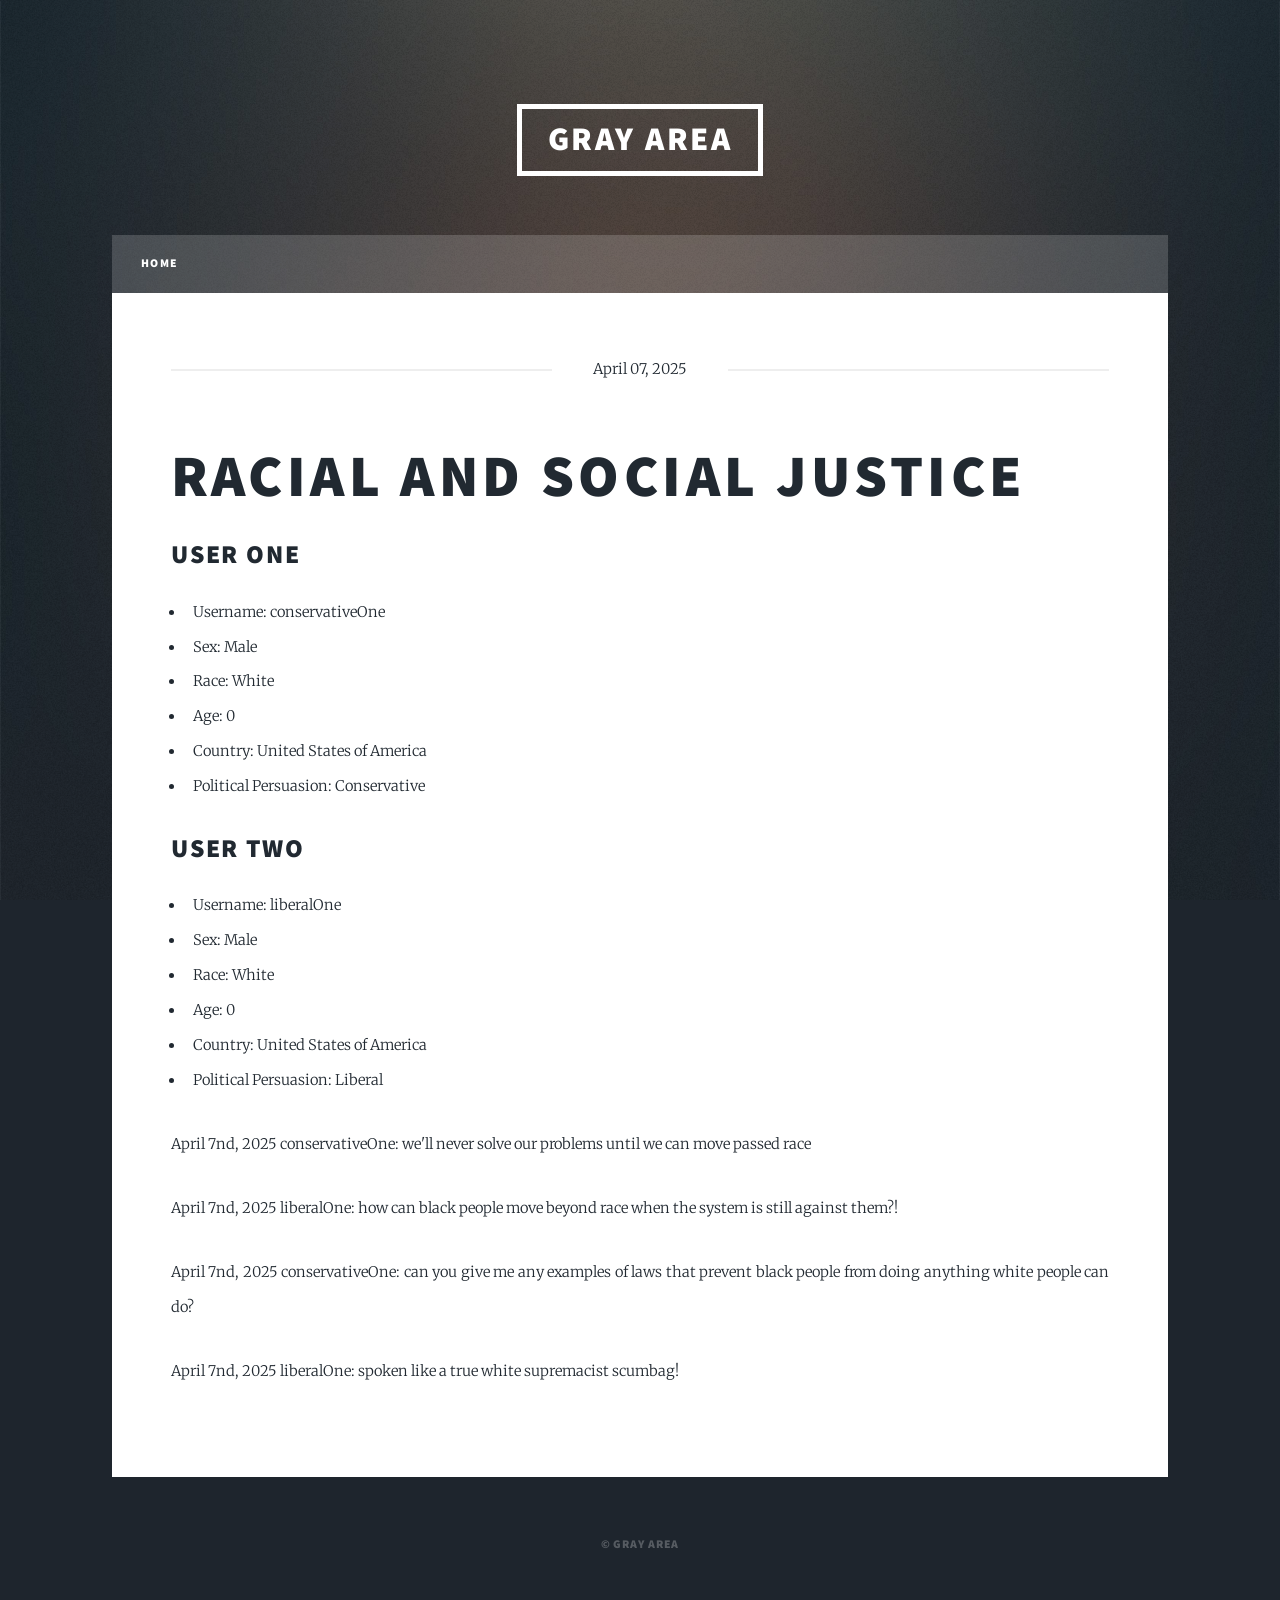
<file: conversations/67f32586b9c9a747c3e5823b.html>
<!DOCTYPE HTML>

<html>
    <head>
        <title>Gray Area : Conversation</title>
        <meta charset="utf-8" />
        <meta name="viewport" content="width=device-width, initial-scale=1, user-scalable=no" />
        <link rel="stylesheet" href="../assets/css/main.css" />
        <noscript><link rel="stylesheet" href="../assets/css/noscript.css" /></noscript>
    </head>
    <body class="is-preload">
        <div id="wrapper">
            <header id="header">
                <a href="../index.html" class="logo">Gray Area</a>
            </header>
            <nav id="nav">
                <ul class="links">
                    <li><a href="../index.html">Home</a></li>
                </ul>
            </nav>
            <div id="main">
                <section class="post">
                    <header class="major">
                        <span class="date">April 07, 2025</span>
                    </header>
                    <h1>Racial and Social Justice</h1>
                    </header>
                    <h2>User One</h2>
                    <ul>
                        <li>Username: conservativeOne</li>
                        <li>Sex: Male</li>
                        <li>Race: White</li>
                        <li>Age: 0</li>
                        <li>Country: United States of America</li>
                        <li>Political Persuasion: Conservative</li>
                    </ul>
                    <h2>User Two</h2>
                    <ul>
                        <li>Username: liberalOne</li>
                        <li>Sex: Male</li>
                        <li>Race: White</li>
                        <li>Age: 0</li>
                        <li>Country: United States of America</li>
                        <li>Political Persuasion: Liberal</li>
                    </ul>
                    
                    <p>April 7nd, 2025 conservativeOne: we&#39;ll never solve our problems until we can move passed race</p>
                    
                    <p>April 7nd, 2025 liberalOne: how can black people move beyond race when the system is still against them?!</p>
                    
                    <p>April 7nd, 2025 conservativeOne: can you give me any examples of laws that prevent black people from doing anything white people can do?</p>
                    
                    <p>April 7nd, 2025 liberalOne: spoken like a true white supremacist scumbag!</p>
                    
                </section>
            </div>
            <div id="copyright">
                <ul><li>© Gray Area</li></ul>
            </div>
        </div>
        <script src="../assets/js/jquery.min.js"></script>
        <script src="../assets/js/jquery.scrollex.min.js"></script>
        <script src="../assets/js/jquery.scrolly.min.js"></script>
        <script src="../assets/js/browser.min.js"></script>
        <script src="../assets/js/breakpoints.min.js"></script>
        <script src="../assets/js/util.js"></script>
        <script src="../assets/js/main.js"></script>
    </body>
</html>
</file>
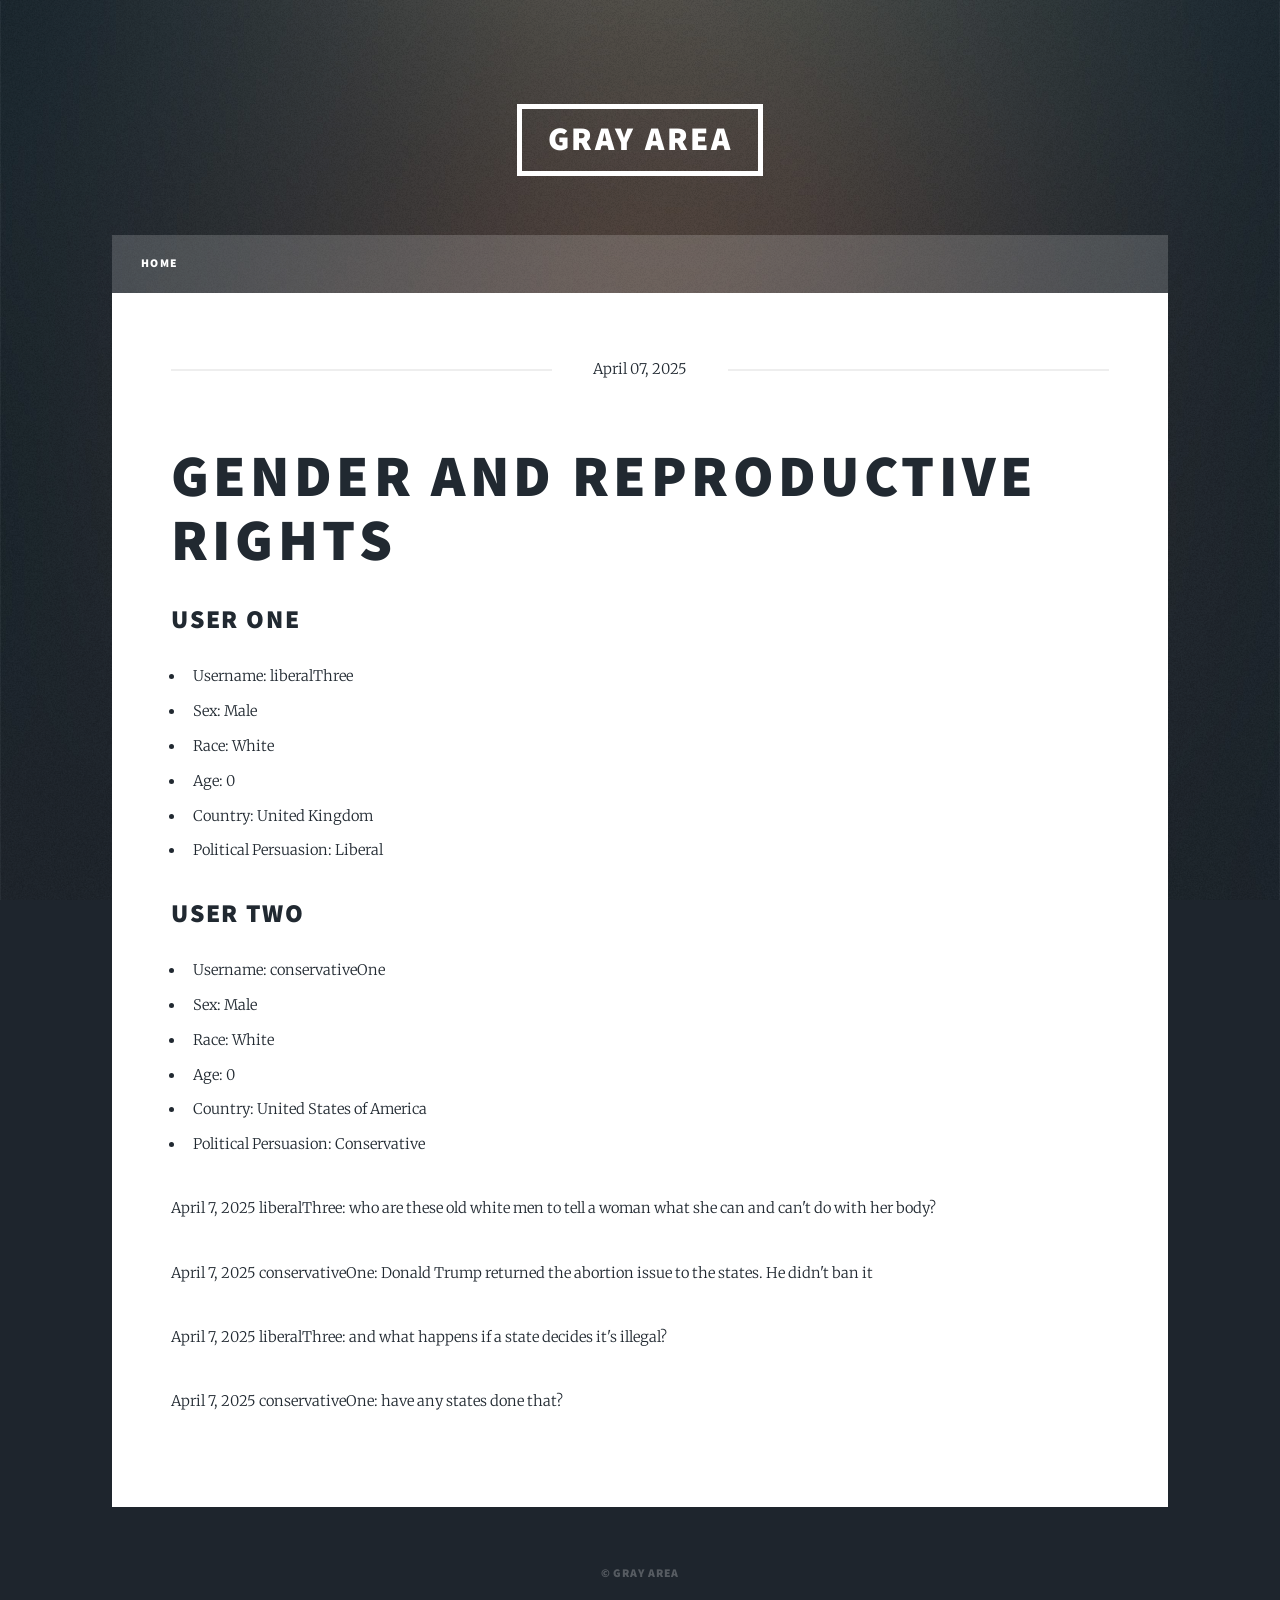
<file: conversations/67f327478be9fb19936ab94c.html>
<!DOCTYPE HTML>

<html>
    <head>
        <title>Gray Area : Conversation</title>
        <meta charset="utf-8" />
        <meta name="viewport" content="width=device-width, initial-scale=1, user-scalable=no" />
        <link rel="stylesheet" href="../assets/css/main.css" />
        <noscript><link rel="stylesheet" href="../assets/css/noscript.css" /></noscript>
    </head>
    <body class="is-preload">
        <div id="wrapper">
            <header id="header">
                <a href="index.html" class="logo">Gray Area</a>
            </header>
            <nav id="nav">
                <ul class="links">
                    <li><a href="index.html">Home</a></li>
                </ul>
            </nav>
            <div id="main">
                <section class="post">
                    <header class="major">
                        <span class="date">April 07, 2025</span>
                    </header>
                    <h1>Gender and Reproductive Rights</h1>
                    </header>
                    <h2>User One</h2>
                    <ul>
                        <li>Username: liberalThree</li>
                        <li>Sex: Male</li>
                        <li>Race: White</li>
                        <li>Age: 0</li>
                        <li>Country: United Kingdom</li>
                        <li>Political Persuasion: Liberal</li>
                    </ul>
                    <h2>User Two</h2>
                    <ul>
                        <li>Username: conservativeOne</li>
                        <li>Sex: Male</li>
                        <li>Race: White</li>
                        <li>Age: 0</li>
                        <li>Country: United States of America</li>
                        <li>Political Persuasion: Conservative</li>
                    </ul>
                    
                    <p>April 7, 2025 liberalThree: who are these old white men to tell a woman what she can and can&#39;t do with her body?</p>
                    
                    <p>April 7, 2025 conservativeOne: Donald Trump returned the abortion issue to the states. He didn&#39;t ban it</p>
                    
                    <p>April 7, 2025 liberalThree: and what happens if a state decides it&#39;s illegal?</p>
                    
                    <p>April 7, 2025 conservativeOne: have any states done that?</p>
                    
                </section>
            </div>
            <div id="copyright">
                <ul><li>© Gray Area</li></ul>
            </div>
        </div>
        <script src="../assets/js/jquery.min.js"></script>
        <script src="../assets/js/jquery.scrollex.min.js"></script>
        <script src="../assets/js/jquery.scrolly.min.js"></script>
        <script src="../assets/js/browser.min.js"></script>
        <script src="../assets/js/breakpoints.min.js"></script>
        <script src="../assets/js/util.js"></script>
        <script src="../assets/js/main.js"></script>
    </body>
</html>
</file>
<file: assets/css/main.css>
@import url(fontawesome-all.min.css);
@import url("https://fonts.googleapis.com/css?family=Merriweather:300,700,300italic,700italic|Source+Sans+Pro:900");

/*
	Massively by HTML5 UP
	html5up.net | @ajlkn
	Free for personal and commercial use under the CCA 3.0 license (html5up.net/license)
*/

html, body, div, span, applet, object,
iframe, h1, h2, h3, h4, h5, h6, p, blockquote,
pre, a, abbr, acronym, address, big, cite,
code, del, dfn, em, img, ins, kbd, q, s, samp,
small, strike, strong, sub, sup, tt, var, b,
u, i, center, dl, dt, dd, ol, ul, li, fieldset,
form, label, legend, table, caption, tbody,
tfoot, thead, tr, th, td, article, aside,
canvas, details, embed, figure, figcaption,
footer, header, hgroup, menu, nav, output, ruby,
section, summary, time, mark, audio, video {
	margin: 0;
	padding: 0;
	border: 0;
	font-size: 100%;
	font: inherit;
	vertical-align: baseline;}

article, aside, details, figcaption, figure,
footer, header, hgroup, menu, nav, section {
	display: block;}

body {
	line-height: 1;
}

#instructions{
	text-align: left;
}

ol, ul {
	list-style: none;
}

blockquote, q {
	quotes: none;
}

	blockquote:before, blockquote:after, q:before, q:after {
		content: '';
		content: none;
	}

table {
	border-collapse: collapse;
	border-spacing: 0;
}

body {
	-webkit-text-size-adjust: none;
}

mark {
	background-color: transparent;
	color: inherit;
}

input::-moz-focus-inner {
	border: 0;
	padding: 0;
}

input, select, textarea {
	-moz-appearance: none;
	-webkit-appearance: none;
	-ms-appearance: none;
	appearance: none;
}

/* Basic */

	@-ms-viewport {
		width: device-width;
	}

	body {
		-ms-overflow-style: scrollbar;
	}

	@media screen and (max-width: 480px) {

		html, body {
			min-width: 320px;
		}

	}

	html {
		box-sizing: border-box;
	}

	*, *:before, *:after {
		box-sizing: inherit;
	}

	body {
		background-color: #1e252d;
	}

		body.is-preload *, body.is-preload *:before, body.is-preload *:after {
			-moz-animation: none !important;
			-webkit-animation: none !important;
			-ms-animation: none !important;
			animation: none !important;
			-moz-transition: none !important;
			-webkit-transition: none !important;
			-ms-transition: none !important;
			transition: none !important;
		}

/* Type */

	html {
		font-size: 16pt;
	}

		@media screen and (max-width: 1680px) {

			html {
				font-size: 12pt;
			}

		}

		@media screen and (max-width: 1280px) {

			html {
				font-size: 11pt;
			}

		}

		@media screen and (max-width: 360px) {

			html {
				font-size: 10pt;
			}

		}

	body {
		color: #212931;
	}

	body, input, select, textarea {
		font-family: "Merriweather", Georgia, serif;
		font-weight: 300;
		font-size: 1rem;
		line-height: 2.375;
	}

	a {
		-moz-transition: color 0.2s ease-in-out, background-color 0.2s ease-in-out, border-color 0.2s ease-in-out, box-shadow 0.2s ease-in-out;
		-webkit-transition: color 0.2s ease-in-out, background-color 0.2s ease-in-out, border-color 0.2s ease-in-out, box-shadow 0.2s ease-in-out;
		-ms-transition: color 0.2s ease-in-out, background-color 0.2s ease-in-out, border-color 0.2s ease-in-out, box-shadow 0.2s ease-in-out;
		transition: color 0.2s ease-in-out, background-color 0.2s ease-in-out, border-color 0.2s ease-in-out, box-shadow 0.2s ease-in-out;
		border-bottom: dotted 1px;
		text-decoration: none;
	}

		a:hover {
			border-bottom-color: transparent;
		}

	strong, b {
		font-weight: 600;
	}

	em, i {
		font-style: italic;
	}

	p {
		text-align: justify;
		margin: 0 0 2rem 0;
	}

	h1, h2, h3, h4, h5, h6 {
		font-family: "Source Sans Pro", Helvetica, sans-serif;
		font-weight: 900;
		line-height: 1.5;
		letter-spacing: 0.075em;
		text-transform: uppercase;
		margin: 0 0 1rem 0;
	}

		h1 a, h2 a, h3 a, h4 a, h5 a, h6 a {
			border-bottom: 0;
			color: inherit;
			text-decoration: none;
		}

	h1 {
		font-size: 4rem;
		line-height: 1.1;
		margin: 0 0 2rem 0;
	}

	h2 {
		font-size: 1.75rem;
		line-height: 1.3;
		margin: 0 0 1.5rem 0;
	}

	h3 {
		font-size: 1.25rem;
		margin: 0 0 1.5rem 0;
	}

	h4 {
		font-size: 1rem;
	}

	h5 {
		font-size: 0.9rem;
	}

	h6 {
		font-size: 0.8rem;
	}

	sub {
		font-size: 0.8rem;
		position: relative;
		top: 0.5rem;
	}

	sup {
		font-size: 0.8rem;
		position: relative;
		top: -0.5rem;
	}

	blockquote {
		border-left: solid 4px;
		font-style: italic;
		margin: 0 0 2rem 0;
		padding: 0.5rem 0 0.5rem 2rem;
	}

	code {
		border: solid 2px;
		font-family: "Courier New", monospace;
		font-size: 0.9rem;
		margin: 0 0.25rem;
		padding: 0.25rem 0.65rem;
	}

	pre {
		-webkit-overflow-scrolling: touch;
		font-family: "Courier New", monospace;
		font-size: 0.9rem;
		margin: 0 0 2rem 0;
	}

		pre code {
			display: block;
			line-height: 1.75;
			padding: 1rem 1.5rem;
			overflow-x: auto;
		}

	hr {
		border: 0;
		border-bottom: solid 2px;
		margin: 3rem 0;
	}

		hr.major {
			margin: 5rem 0;
		}

	.align-left {
		text-align: left;
	}

	.align-center {
		text-align: center;
	}

	.align-right {
		text-align: right;
	}

	input, select, textarea {
		color: #212931;
	}

	a {
		color: #212931;
		border-bottom-color: rgba(33, 41, 49, 0.5);
	}

		a:hover {
			border-bottom-color: transparent;
			color: #18bfef !important;
		}

	strong, b {
		color: #212931;
	}

	h1, h2, h3, h4, h5, h6 {
		color: #212931;
	}

	blockquote {
		border-left-color: #eeeeee;
	}

	code {
		background: rgba(220, 220, 220, 0.25);
		border-color: #eeeeee;
	}

	hr {
		border-bottom-color: #eeeeee;
	}

/* Row */

	.row {
		display: flex;
		flex-wrap: wrap;
		box-sizing: border-box;
		align-items: stretch;
	}

		.row > * {
			box-sizing: border-box;
		}

		.row.gtr-uniform > * > :last-child {
			margin-bottom: 0;
		}

		.row.aln-left {
			justify-content: flex-start;
		}

		.row.aln-center {
			justify-content: center;
		}

		.row.aln-right {
			justify-content: flex-end;
		}

		.row.aln-top {
			align-items: flex-start;
		}

		.row.aln-middle {
			align-items: center;
		}

		.row.aln-bottom {
			align-items: flex-end;
		}

		.row > .imp {
			order: -1;
		}

		.row > .col-1 {
			width: 8.33333%;
		}

		.row > .off-1 {
			margin-left: 8.33333%;
		}

		.row > .col-2 {
			width: 16.66667%;
		}

		.row > .off-2 {
			margin-left: 16.66667%;
		}

		.row > .col-3 {
			width: 25%;
		}

		.row > .off-3 {
			margin-left: 25%;
		}

		.row > .col-4 {
			width: 33.33333%;
		}

		.row > .off-4 {
			margin-left: 33.33333%;
		}

		.row > .col-5 {
			width: 41.66667%;
		}

		.row > .off-5 {
			margin-left: 41.66667%;
		}

		.row > .col-6 {
			width: 50%;
		}

		.row > .off-6 {
			margin-left: 50%;
		}

		.row > .col-7 {
			width: 58.33333%;
		}

		.row > .off-7 {
			margin-left: 58.33333%;
		}

		.row > .col-8 {
			width: 66.66667%;
		}

		.row > .off-8 {
			margin-left: 66.66667%;
		}

		.row > .col-9 {
			width: 75%;
		}

		.row > .off-9 {
			margin-left: 75%;
		}

		.row > .col-10 {
			width: 83.33333%;
		}

		.row > .off-10 {
			margin-left: 83.33333%;
		}

		.row > .col-11 {
			width: 91.66667%;
		}

		.row > .off-11 {
			margin-left: 91.66667%;
		}

		.row > .col-12 {
			width: 100%;
		}

		.row > .off-12 {
			margin-left: 100%;
		}

		.row.gtr-0 {
			margin-top: 0;
			margin-left: 0rem;
		}

			.row.gtr-0 > * {
				padding: 0 0 0 0rem;
			}

			.row.gtr-0.gtr-uniform {
				margin-top: 0rem;
			}

				.row.gtr-0.gtr-uniform > * {
					padding-top: 0rem;
				}

		.row.gtr-25 {
			margin-top: 0;
			margin-left: -0.375rem;
		}

			.row.gtr-25 > * {
				padding: 0 0 0 0.375rem;
			}

			.row.gtr-25.gtr-uniform {
				margin-top: -0.375rem;
			}

				.row.gtr-25.gtr-uniform > * {
					padding-top: 0.375rem;
				}

		.row.gtr-50 {
			margin-top: 0;
			margin-left: -0.75rem;
		}

			.row.gtr-50 > * {
				padding: 0 0 0 0.75rem;
			}

			.row.gtr-50.gtr-uniform {
				margin-top: -0.75rem;
			}

				.row.gtr-50.gtr-uniform > * {
					padding-top: 0.75rem;
				}

		.row {
			margin-top: 0;
			margin-left: -1.5rem;
		}

			.row > * {
				padding: 0 0 0 1.5rem;
			}

			.row.gtr-uniform {
				margin-top: -1.5rem;
			}

				.row.gtr-uniform > * {
					padding-top: 1.5rem;
				}

		.row.gtr-150 {
			margin-top: 0;
			margin-left: -2.25rem;
		}

			.row.gtr-150 > * {
				padding: 0 0 0 2.25rem;
			}

			.row.gtr-150.gtr-uniform {
				margin-top: -2.25rem;
			}

				.row.gtr-150.gtr-uniform > * {
					padding-top: 2.25rem;
				}

		.row.gtr-200 {
			margin-top: 0;
			margin-left: -3rem;
		}

			.row.gtr-200 > * {
				padding: 0 0 0 3rem;
			}

			.row.gtr-200.gtr-uniform {
				margin-top: -3rem;
			}

				.row.gtr-200.gtr-uniform > * {
					padding-top: 3rem;
				}

		@media screen and (max-width: 1680px) {

			.row {
				display: flex;
				flex-wrap: wrap;
				box-sizing: border-box;
				align-items: stretch;
			}

				.row > * {
					box-sizing: border-box;
				}

				.row.gtr-uniform > * > :last-child {
					margin-bottom: 0;
				}

				.row.aln-left {
					justify-content: flex-start;
				}

				.row.aln-center {
					justify-content: center;
				}

				.row.aln-right {
					justify-content: flex-end;
				}

				.row.aln-top {
					align-items: flex-start;
				}

				.row.aln-middle {
					align-items: center;
				}

				.row.aln-bottom {
					align-items: flex-end;
				}

				.row > .imp-xlarge {
					order: -1;
				}

				.row > .col-1-xlarge {
					width: 8.33333%;
				}

				.row > .off-1-xlarge {
					margin-left: 8.33333%;
				}

				.row > .col-2-xlarge {
					width: 16.66667%;
				}

				.row > .off-2-xlarge {
					margin-left: 16.66667%;
				}

				.row > .col-3-xlarge {
					width: 25%;
				}

				.row > .off-3-xlarge {
					margin-left: 25%;
				}

				.row > .col-4-xlarge {
					width: 33.33333%;
				}

				.row > .off-4-xlarge {
					margin-left: 33.33333%;
				}

				.row > .col-5-xlarge {
					width: 41.66667%;
				}

				.row > .off-5-xlarge {
					margin-left: 41.66667%;
				}

				.row > .col-6-xlarge {
					width: 50%;
				}

				.row > .off-6-xlarge {
					margin-left: 50%;
				}

				.row > .col-7-xlarge {
					width: 58.33333%;
				}

				.row > .off-7-xlarge {
					margin-left: 58.33333%;
				}

				.row > .col-8-xlarge {
					width: 66.66667%;
				}

				.row > .off-8-xlarge {
					margin-left: 66.66667%;
				}

				.row > .col-9-xlarge {
					width: 75%;
				}

				.row > .off-9-xlarge {
					margin-left: 75%;
				}

				.row > .col-10-xlarge {
					width: 83.33333%;
				}

				.row > .off-10-xlarge {
					margin-left: 83.33333%;
				}

				.row > .col-11-xlarge {
					width: 91.66667%;
				}

				.row > .off-11-xlarge {
					margin-left: 91.66667%;
				}

				.row > .col-12-xlarge {
					width: 100%;
				}

				.row > .off-12-xlarge {
					margin-left: 100%;
				}

				.row.gtr-0 {
					margin-top: 0;
					margin-left: 0rem;
				}

					.row.gtr-0 > * {
						padding: 0 0 0 0rem;
					}

					.row.gtr-0.gtr-uniform {
						margin-top: 0rem;
					}

						.row.gtr-0.gtr-uniform > * {
							padding-top: 0rem;
						}

				.row.gtr-25 {
					margin-top: 0;
					margin-left: -0.375rem;
				}

					.row.gtr-25 > * {
						padding: 0 0 0 0.375rem;
					}

					.row.gtr-25.gtr-uniform {
						margin-top: -0.375rem;
					}

						.row.gtr-25.gtr-uniform > * {
							padding-top: 0.375rem;
						}

				.row.gtr-50 {
					margin-top: 0;
					margin-left: -0.75rem;
				}

					.row.gtr-50 > * {
						padding: 0 0 0 0.75rem;
					}

					.row.gtr-50.gtr-uniform {
						margin-top: -0.75rem;
					}

						.row.gtr-50.gtr-uniform > * {
							padding-top: 0.75rem;
						}

				.row {
					margin-top: 0;
					margin-left: -1.5rem;
				}

					.row > * {
						padding: 0 0 0 1.5rem;
					}

					.row.gtr-uniform {
						margin-top: -1.5rem;
					}

						.row.gtr-uniform > * {
							padding-top: 1.5rem;
						}

				.row.gtr-150 {
					margin-top: 0;
					margin-left: -2.25rem;
				}

					.row.gtr-150 > * {
						padding: 0 0 0 2.25rem;
					}

					.row.gtr-150.gtr-uniform {
						margin-top: -2.25rem;
					}

						.row.gtr-150.gtr-uniform > * {
							padding-top: 2.25rem;
						}

				.row.gtr-200 {
					margin-top: 0;
					margin-left: -3rem;
				}

					.row.gtr-200 > * {
						padding: 0 0 0 3rem;
					}

					.row.gtr-200.gtr-uniform {
						margin-top: -3rem;
					}

						.row.gtr-200.gtr-uniform > * {
							padding-top: 3rem;
						}

		}

		@media screen and (max-width: 1280px) {

			.row {
				display: flex;
				flex-wrap: wrap;
				box-sizing: border-box;
				align-items: stretch;
			}

				.row > * {
					box-sizing: border-box;
				}

				.row.gtr-uniform > * > :last-child {
					margin-bottom: 0;
				}

				.row.aln-left {
					justify-content: flex-start;
				}

				.row.aln-center {
					justify-content: center;
				}

				.row.aln-right {
					justify-content: flex-end;
				}

				.row.aln-top {
					align-items: flex-start;
				}

				.row.aln-middle {
					align-items: center;
				}

				.row.aln-bottom {
					align-items: flex-end;
				}

				.row > .imp-large {
					order: -1;
				}

				.row > .col-1-large {
					width: 8.33333%;
				}

				.row > .off-1-large {
					margin-left: 8.33333%;
				}

				.row > .col-2-large {
					width: 16.66667%;
				}

				.row > .off-2-large {
					margin-left: 16.66667%;
				}

				.row > .col-3-large {
					width: 25%;
				}

				.row > .off-3-large {
					margin-left: 25%;
				}

				.row > .col-4-large {
					width: 33.33333%;
				}

				.row > .off-4-large {
					margin-left: 33.33333%;
				}

				.row > .col-5-large {
					width: 41.66667%;
				}

				.row > .off-5-large {
					margin-left: 41.66667%;
				}

				.row > .col-6-large {
					width: 50%;
				}

				.row > .off-6-large {
					margin-left: 50%;
				}

				.row > .col-7-large {
					width: 58.33333%;
				}

				.row > .off-7-large {
					margin-left: 58.33333%;
				}

				.row > .col-8-large {
					width: 66.66667%;
				}

				.row > .off-8-large {
					margin-left: 66.66667%;
				}

				.row > .col-9-large {
					width: 75%;
				}

				.row > .off-9-large {
					margin-left: 75%;
				}

				.row > .col-10-large {
					width: 83.33333%;
				}

				.row > .off-10-large {
					margin-left: 83.33333%;
				}

				.row > .col-11-large {
					width: 91.66667%;
				}

				.row > .off-11-large {
					margin-left: 91.66667%;
				}

				.row > .col-12-large {
					width: 100%;
				}

				.row > .off-12-large {
					margin-left: 100%;
				}

				.row.gtr-0 {
					margin-top: 0;
					margin-left: 0rem;
				}

					.row.gtr-0 > * {
						padding: 0 0 0 0rem;
					}

					.row.gtr-0.gtr-uniform {
						margin-top: 0rem;
					}

						.row.gtr-0.gtr-uniform > * {
							padding-top: 0rem;
						}

				.row.gtr-25 {
					margin-top: 0;
					margin-left: -0.375rem;
				}

					.row.gtr-25 > * {
						padding: 0 0 0 0.375rem;
					}

					.row.gtr-25.gtr-uniform {
						margin-top: -0.375rem;
					}

						.row.gtr-25.gtr-uniform > * {
							padding-top: 0.375rem;
						}

				.row.gtr-50 {
					margin-top: 0;
					margin-left: -0.75rem;
				}

					.row.gtr-50 > * {
						padding: 0 0 0 0.75rem;
					}

					.row.gtr-50.gtr-uniform {
						margin-top: -0.75rem;
					}

						.row.gtr-50.gtr-uniform > * {
							padding-top: 0.75rem;
						}

				.row {
					margin-top: 0;
					margin-left: -1.5rem;
				}

					.row > * {
						padding: 0 0 0 1.5rem;
					}

					.row.gtr-uniform {
						margin-top: -1.5rem;
					}

						.row.gtr-uniform > * {
							padding-top: 1.5rem;
						}

				.row.gtr-150 {
					margin-top: 0;
					margin-left: -2.25rem;
				}

					.row.gtr-150 > * {
						padding: 0 0 0 2.25rem;
					}

					.row.gtr-150.gtr-uniform {
						margin-top: -2.25rem;
					}

						.row.gtr-150.gtr-uniform > * {
							padding-top: 2.25rem;
						}

				.row.gtr-200 {
					margin-top: 0;
					margin-left: -3rem;
				}

					.row.gtr-200 > * {
						padding: 0 0 0 3rem;
					}

					.row.gtr-200.gtr-uniform {
						margin-top: -3rem;
					}

						.row.gtr-200.gtr-uniform > * {
							padding-top: 3rem;
						}

		}

		@media screen and (max-width: 980px) {

			.row {
				display: flex;
				flex-wrap: wrap;
				box-sizing: border-box;
				align-items: stretch;
			}

				.row > * {
					box-sizing: border-box;
				}

				.row.gtr-uniform > * > :last-child {
					margin-bottom: 0;
				}

				.row.aln-left {
					justify-content: flex-start;
				}

				.row.aln-center {
					justify-content: center;
				}

				.row.aln-right {
					justify-content: flex-end;
				}

				.row.aln-top {
					align-items: flex-start;
				}

				.row.aln-middle {
					align-items: center;
				}

				.row.aln-bottom {
					align-items: flex-end;
				}

				.row > .imp-medium {
					order: -1;
				}

				.row > .col-1-medium {
					width: 8.33333%;
				}

				.row > .off-1-medium {
					margin-left: 8.33333%;
				}

				.row > .col-2-medium {
					width: 16.66667%;
				}

				.row > .off-2-medium {
					margin-left: 16.66667%;
				}

				.row > .col-3-medium {
					width: 25%;
				}

				.row > .off-3-medium {
					margin-left: 25%;
				}

				.row > .col-4-medium {
					width: 33.33333%;
				}

				.row > .off-4-medium {
					margin-left: 33.33333%;
				}

				.row > .col-5-medium {
					width: 41.66667%;
				}

				.row > .off-5-medium {
					margin-left: 41.66667%;
				}

				.row > .col-6-medium {
					width: 50%;
				}

				.row > .off-6-medium {
					margin-left: 50%;
				}

				.row > .col-7-medium {
					width: 58.33333%;
				}

				.row > .off-7-medium {
					margin-left: 58.33333%;
				}

				.row > .col-8-medium {
					width: 66.66667%;
				}

				.row > .off-8-medium {
					margin-left: 66.66667%;
				}

				.row > .col-9-medium {
					width: 75%;
				}

				.row > .off-9-medium {
					margin-left: 75%;
				}

				.row > .col-10-medium {
					width: 83.33333%;
				}

				.row > .off-10-medium {
					margin-left: 83.33333%;
				}

				.row > .col-11-medium {
					width: 91.66667%;
				}

				.row > .off-11-medium {
					margin-left: 91.66667%;
				}

				.row > .col-12-medium {
					width: 100%;
				}

				.row > .off-12-medium {
					margin-left: 100%;
				}

				.row.gtr-0 {
					margin-top: 0;
					margin-left: 0rem;
				}

					.row.gtr-0 > * {
						padding: 0 0 0 0rem;
					}

					.row.gtr-0.gtr-uniform {
						margin-top: 0rem;
					}

						.row.gtr-0.gtr-uniform > * {
							padding-top: 0rem;
						}

				.row.gtr-25 {
					margin-top: 0;
					margin-left: -0.375rem;
				}

					.row.gtr-25 > * {
						padding: 0 0 0 0.375rem;
					}

					.row.gtr-25.gtr-uniform {
						margin-top: -0.375rem;
					}

						.row.gtr-25.gtr-uniform > * {
							padding-top: 0.375rem;
						}

				.row.gtr-50 {
					margin-top: 0;
					margin-left: -0.75rem;
				}

					.row.gtr-50 > * {
						padding: 0 0 0 0.75rem;
					}

					.row.gtr-50.gtr-uniform {
						margin-top: -0.75rem;
					}

						.row.gtr-50.gtr-uniform > * {
							padding-top: 0.75rem;
						}

				.row {
					margin-top: 0;
					margin-left: -1.5rem;
				}

					.row > * {
						padding: 0 0 0 1.5rem;
					}

					.row.gtr-uniform {
						margin-top: -1.5rem;
					}

						.row.gtr-uniform > * {
							padding-top: 1.5rem;
						}

				.row.gtr-150 {
					margin-top: 0;
					margin-left: -2.25rem;
				}

					.row.gtr-150 > * {
						padding: 0 0 0 2.25rem;
					}

					.row.gtr-150.gtr-uniform {
						margin-top: -2.25rem;
					}

						.row.gtr-150.gtr-uniform > * {
							padding-top: 2.25rem;
						}

				.row.gtr-200 {
					margin-top: 0;
					margin-left: -3rem;
				}

					.row.gtr-200 > * {
						padding: 0 0 0 3rem;
					}

					.row.gtr-200.gtr-uniform {
						margin-top: -3rem;
					}

						.row.gtr-200.gtr-uniform > * {
							padding-top: 3rem;
						}

		}

		@media screen and (max-width: 736px) {

			.row {
				display: flex;
				flex-wrap: wrap;
				box-sizing: border-box;
				align-items: stretch;
			}

				.row > * {
					box-sizing: border-box;
				}

				.row.gtr-uniform > * > :last-child {
					margin-bottom: 0;
				}

				.row.aln-left {
					justify-content: flex-start;
				}

				.row.aln-center {
					justify-content: center;
				}

				.row.aln-right {
					justify-content: flex-end;
				}

				.row.aln-top {
					align-items: flex-start;
				}

				.row.aln-middle {
					align-items: center;
				}

				.row.aln-bottom {
					align-items: flex-end;
				}

				.row > .imp-small {
					order: -1;
				}

				.row > .col-1-small {
					width: 8.33333%;
				}

				.row > .off-1-small {
					margin-left: 8.33333%;
				}

				.row > .col-2-small {
					width: 16.66667%;
				}

				.row > .off-2-small {
					margin-left: 16.66667%;
				}

				.row > .col-3-small {
					width: 25%;
				}

				.row > .off-3-small {
					margin-left: 25%;
				}

				.row > .col-4-small {
					width: 33.33333%;
				}

				.row > .off-4-small {
					margin-left: 33.33333%;
				}

				.row > .col-5-small {
					width: 41.66667%;
				}

				.row > .off-5-small {
					margin-left: 41.66667%;
				}

				.row > .col-6-small {
					width: 50%;
				}

				.row > .off-6-small {
					margin-left: 50%;
				}

				.row > .col-7-small {
					width: 58.33333%;
				}

				.row > .off-7-small {
					margin-left: 58.33333%;
				}

				.row > .col-8-small {
					width: 66.66667%;
				}

				.row > .off-8-small {
					margin-left: 66.66667%;
				}

				.row > .col-9-small {
					width: 75%;
				}

				.row > .off-9-small {
					margin-left: 75%;
				}

				.row > .col-10-small {
					width: 83.33333%;
				}

				.row > .off-10-small {
					margin-left: 83.33333%;
				}

				.row > .col-11-small {
					width: 91.66667%;
				}

				.row > .off-11-small {
					margin-left: 91.66667%;
				}

				.row > .col-12-small {
					width: 100%;
				}

				.row > .off-12-small {
					margin-left: 100%;
				}

				.row.gtr-0 {
					margin-top: 0;
					margin-left: 0rem;
				}

					.row.gtr-0 > * {
						padding: 0 0 0 0rem;
					}

					.row.gtr-0.gtr-uniform {
						margin-top: 0rem;
					}

						.row.gtr-0.gtr-uniform > * {
							padding-top: 0rem;
						}

				.row.gtr-25 {
					margin-top: 0;
					margin-left: -0.375rem;
				}

					.row.gtr-25 > * {
						padding: 0 0 0 0.375rem;
					}

					.row.gtr-25.gtr-uniform {
						margin-top: -0.375rem;
					}

						.row.gtr-25.gtr-uniform > * {
							padding-top: 0.375rem;
						}

				.row.gtr-50 {
					margin-top: 0;
					margin-left: -0.75rem;
				}

					.row.gtr-50 > * {
						padding: 0 0 0 0.75rem;
					}

					.row.gtr-50.gtr-uniform {
						margin-top: -0.75rem;
					}

						.row.gtr-50.gtr-uniform > * {
							padding-top: 0.75rem;
						}

				.row {
					margin-top: 0;
					margin-left: -1.5rem;
				}

					.row > * {
						padding: 0 0 0 1.5rem;
					}

					.row.gtr-uniform {
						margin-top: -1.5rem;
					}

						.row.gtr-uniform > * {
							padding-top: 1.5rem;
						}

				.row.gtr-150 {
					margin-top: 0;
					margin-left: -2.25rem;
				}

					.row.gtr-150 > * {
						padding: 0 0 0 2.25rem;
					}

					.row.gtr-150.gtr-uniform {
						margin-top: -2.25rem;
					}

						.row.gtr-150.gtr-uniform > * {
							padding-top: 2.25rem;
						}

				.row.gtr-200 {
					margin-top: 0;
					margin-left: -3rem;
				}

					.row.gtr-200 > * {
						padding: 0 0 0 3rem;
					}

					.row.gtr-200.gtr-uniform {
						margin-top: -3rem;
					}

						.row.gtr-200.gtr-uniform > * {
							padding-top: 3rem;
						}

		}

		@media screen and (max-width: 480px) {

			.row {
				display: flex;
				flex-wrap: wrap;
				box-sizing: border-box;
				align-items: stretch;
			}

				.row > * {
					box-sizing: border-box;
				}

				.row.gtr-uniform > * > :last-child {
					margin-bottom: 0;
				}

				.row.aln-left {
					justify-content: flex-start;
				}

				.row.aln-center {
					justify-content: center;
				}

				.row.aln-right {
					justify-content: flex-end;
				}

				.row.aln-top {
					align-items: flex-start;
				}

				.row.aln-middle {
					align-items: center;
				}

				.row.aln-bottom {
					align-items: flex-end;
				}

				.row > .imp-xsmall {
					order: -1;
				}

				.row > .col-1-xsmall {
					width: 8.33333%;
				}

				.row > .off-1-xsmall {
					margin-left: 8.33333%;
				}

				.row > .col-2-xsmall {
					width: 16.66667%;
				}

				.row > .off-2-xsmall {
					margin-left: 16.66667%;
				}

				.row > .col-3-xsmall {
					width: 25%;
				}

				.row > .off-3-xsmall {
					margin-left: 25%;
				}

				.row > .col-4-xsmall {
					width: 33.33333%;
				}

				.row > .off-4-xsmall {
					margin-left: 33.33333%;
				}

				.row > .col-5-xsmall {
					width: 41.66667%;
				}

				.row > .off-5-xsmall {
					margin-left: 41.66667%;
				}

				.row > .col-6-xsmall {
					width: 50%;
				}

				.row > .off-6-xsmall {
					margin-left: 50%;
				}

				.row > .col-7-xsmall {
					width: 58.33333%;
				}

				.row > .off-7-xsmall {
					margin-left: 58.33333%;
				}

				.row > .col-8-xsmall {
					width: 66.66667%;
				}

				.row > .off-8-xsmall {
					margin-left: 66.66667%;
				}

				.row > .col-9-xsmall {
					width: 75%;
				}

				.row > .off-9-xsmall {
					margin-left: 75%;
				}

				.row > .col-10-xsmall {
					width: 83.33333%;
				}

				.row > .off-10-xsmall {
					margin-left: 83.33333%;
				}

				.row > .col-11-xsmall {
					width: 91.66667%;
				}

				.row > .off-11-xsmall {
					margin-left: 91.66667%;
				}

				.row > .col-12-xsmall {
					width: 100%;
				}

				.row > .off-12-xsmall {
					margin-left: 100%;
				}

				.row.gtr-0 {
					margin-top: 0;
					margin-left: 0rem;
				}

					.row.gtr-0 > * {
						padding: 0 0 0 0rem;
					}

					.row.gtr-0.gtr-uniform {
						margin-top: 0rem;
					}

						.row.gtr-0.gtr-uniform > * {
							padding-top: 0rem;
						}

				.row.gtr-25 {
					margin-top: 0;
					margin-left: -0.375rem;
				}

					.row.gtr-25 > * {
						padding: 0 0 0 0.375rem;
					}

					.row.gtr-25.gtr-uniform {
						margin-top: -0.375rem;
					}

						.row.gtr-25.gtr-uniform > * {
							padding-top: 0.375rem;
						}

				.row.gtr-50 {
					margin-top: 0;
					margin-left: -0.75rem;
				}

					.row.gtr-50 > * {
						padding: 0 0 0 0.75rem;
					}

					.row.gtr-50.gtr-uniform {
						margin-top: -0.75rem;
					}

						.row.gtr-50.gtr-uniform > * {
							padding-top: 0.75rem;
						}

				.row {
					margin-top: 0;
					margin-left: -1.5rem;
				}

					.row > * {
						padding: 0 0 0 1.5rem;
					}

					.row.gtr-uniform {
						margin-top: -1.5rem;
					}

						.row.gtr-uniform > * {
							padding-top: 1.5rem;
						}

				.row.gtr-150 {
					margin-top: 0;
					margin-left: -2.25rem;
				}

					.row.gtr-150 > * {
						padding: 0 0 0 2.25rem;
					}

					.row.gtr-150.gtr-uniform {
						margin-top: -2.25rem;
					}

						.row.gtr-150.gtr-uniform > * {
							padding-top: 2.25rem;
						}

				.row.gtr-200 {
					margin-top: 0;
					margin-left: -3rem;
				}

					.row.gtr-200 > * {
						padding: 0 0 0 3rem;
					}

					.row.gtr-200.gtr-uniform {
						margin-top: -3rem;
					}

						.row.gtr-200.gtr-uniform > * {
							padding-top: 3rem;
						}

		}

		@media screen and (max-width: 360px) {

			.row {
				display: flex;
				flex-wrap: wrap;
				box-sizing: border-box;
				align-items: stretch;
			}

				.row > * {
					box-sizing: border-box;
				}

				.row.gtr-uniform > * > :last-child {
					margin-bottom: 0;
				}

				.row.aln-left {
					justify-content: flex-start;
				}

				.row.aln-center {
					justify-content: center;
				}

				.row.aln-right {
					justify-content: flex-end;
				}

				.row.aln-top {
					align-items: flex-start;
				}

				.row.aln-middle {
					align-items: center;
				}

				.row.aln-bottom {
					align-items: flex-end;
				}

				.row > .imp-xxsmall {
					order: -1;
				}

				.row > .col-1-xxsmall {
					width: 8.33333%;
				}

				.row > .off-1-xxsmall {
					margin-left: 8.33333%;
				}

				.row > .col-2-xxsmall {
					width: 16.66667%;
				}

				.row > .off-2-xxsmall {
					margin-left: 16.66667%;
				}

				.row > .col-3-xxsmall {
					width: 25%;
				}

				.row > .off-3-xxsmall {
					margin-left: 25%;
				}

				.row > .col-4-xxsmall {
					width: 33.33333%;
				}

				.row > .off-4-xxsmall {
					margin-left: 33.33333%;
				}

				.row > .col-5-xxsmall {
					width: 41.66667%;
				}

				.row > .off-5-xxsmall {
					margin-left: 41.66667%;
				}

				.row > .col-6-xxsmall {
					width: 50%;
				}

				.row > .off-6-xxsmall {
					margin-left: 50%;
				}

				.row > .col-7-xxsmall {
					width: 58.33333%;
				}

				.row > .off-7-xxsmall {
					margin-left: 58.33333%;
				}

				.row > .col-8-xxsmall {
					width: 66.66667%;
				}

				.row > .off-8-xxsmall {
					margin-left: 66.66667%;
				}

				.row > .col-9-xxsmall {
					width: 75%;
				}

				.row > .off-9-xxsmall {
					margin-left: 75%;
				}

				.row > .col-10-xxsmall {
					width: 83.33333%;
				}

				.row > .off-10-xxsmall {
					margin-left: 83.33333%;
				}

				.row > .col-11-xxsmall {
					width: 91.66667%;
				}

				.row > .off-11-xxsmall {
					margin-left: 91.66667%;
				}

				.row > .col-12-xxsmall {
					width: 100%;
				}

				.row > .off-12-xxsmall {
					margin-left: 100%;
				}

				.row.gtr-0 {
					margin-top: 0;
					margin-left: 0rem;
				}

					.row.gtr-0 > * {
						padding: 0 0 0 0rem;
					}

					.row.gtr-0.gtr-uniform {
						margin-top: 0rem;
					}

						.row.gtr-0.gtr-uniform > * {
							padding-top: 0rem;
						}

				.row.gtr-25 {
					margin-top: 0;
					margin-left: -0.375rem;
				}

					.row.gtr-25 > * {
						padding: 0 0 0 0.375rem;
					}

					.row.gtr-25.gtr-uniform {
						margin-top: -0.375rem;
					}

						.row.gtr-25.gtr-uniform > * {
							padding-top: 0.375rem;
						}

				.row.gtr-50 {
					margin-top: 0;
					margin-left: -0.75rem;
				}

					.row.gtr-50 > * {
						padding: 0 0 0 0.75rem;
					}

					.row.gtr-50.gtr-uniform {
						margin-top: -0.75rem;
					}

						.row.gtr-50.gtr-uniform > * {
							padding-top: 0.75rem;
						}

				.row {
					margin-top: 0;
					margin-left: -1.5rem;
				}

					.row > * {
						padding: 0 0 0 1.5rem;
					}

					.row.gtr-uniform {
						margin-top: -1.5rem;
					}

						.row.gtr-uniform > * {
							padding-top: 1.5rem;
						}

				.row.gtr-150 {
					margin-top: 0;
					margin-left: -2.25rem;
				}

					.row.gtr-150 > * {
						padding: 0 0 0 2.25rem;
					}

					.row.gtr-150.gtr-uniform {
						margin-top: -2.25rem;
					}

						.row.gtr-150.gtr-uniform > * {
							padding-top: 2.25rem;
						}

				.row.gtr-200 {
					margin-top: 0;
					margin-left: -3rem;
				}

					.row.gtr-200 > * {
						padding: 0 0 0 3rem;
					}

					.row.gtr-200.gtr-uniform {
						margin-top: -3rem;
					}

						.row.gtr-200.gtr-uniform > * {
							padding-top: 3rem;
						}

		}

/* Box */

	.box {
		border: solid 2px;
		margin-bottom: 2rem;
		padding: 1.5rem;
	}

		.box > :last-child,
		.box > :last-child > :last-child,
		.box > :last-child > :last-child > :last-child {
			margin-bottom: 0;
		}

		.box.alt {
			border: 0;
			border-radius: 0;
			padding: 0;
		}

	.box {
		border-color: #eeeeee;
	}

/* Button */

	input[type="submit"],
	input[type="reset"],
	input[type="button"],
	button,
	.button {
		-moz-appearance: none;
		-webkit-appearance: none;
		-ms-appearance: none;
		appearance: none;
		-moz-transition: background-color 0.2s ease-in-out, box-shadow 0.2s ease-in-out, color 0.2s ease-in-out;
		-webkit-transition: background-color 0.2s ease-in-out, box-shadow 0.2s ease-in-out, color 0.2s ease-in-out;
		-ms-transition: background-color 0.2s ease-in-out, box-shadow 0.2s ease-in-out, color 0.2s ease-in-out;
		transition: background-color 0.2s ease-in-out, box-shadow 0.2s ease-in-out, color 0.2s ease-in-out;
		border: 0;
		border-radius: 0;
		cursor: pointer;
		display: inline-block;
		font-family: "Source Sans Pro", Helvetica, sans-serif;
		font-size: 0.8rem;
		font-weight: 900;
		letter-spacing: 0.075em;
		height: 3rem;
		line-height: 3rem;
		padding: 0 2rem;
		text-align: center;
		text-decoration: none;
		text-transform: uppercase;
		white-space: nowrap;
	}

		input[type="submit"].icon:before,
		input[type="reset"].icon:before,
		input[type="button"].icon:before,
		button.icon:before,
		.button.icon:before {
			margin-right: 0.5rem;
		}

		input[type="submit"].icon.solo,
		input[type="reset"].icon.solo,
		input[type="button"].icon.solo,
		button.icon.solo,
		.button.icon.solo {
			position: relative;
			width: 4rem;
			height: 4rem;
			line-height: 4rem;
			border-radius: 4rem;
			text-indent: 4rem;
			overflow: hidden;
			padding: 0;
			white-space: nowrap;
		}

			input[type="submit"].icon.solo:before,
			input[type="reset"].icon.solo:before,
			input[type="button"].icon.solo:before,
			button.icon.solo:before,
			.button.icon.solo:before {
				position: absolute;
				display: block;
				top: 0;
				left: 0;
				width: inherit;
				height: inherit;
				line-height: inherit;
				font-size: 1.25rem;
				margin-right: 0;
				text-align: center;
				text-indent: 0;
			}

		input[type="submit"].fit,
		input[type="reset"].fit,
		input[type="button"].fit,
		button.fit,
		.button.fit {
			width: 100%;
		}

		input[type="submit"].small,
		input[type="reset"].small,
		input[type="button"].small,
		button.small,
		.button.small {
			font-size: 0.7rem;
			height: 2.5rem;
			line-height: 2.5rem;
			padding: 0 1.5rem;
		}

		input[type="submit"].large,
		input[type="reset"].large,
		input[type="button"].large,
		button.large,
		.button.large {
			font-size: 0.9rem;
			height: 3.5rem;
			line-height: 3.5rem;
			padding: 0 2.75rem;
		}

		@media screen and (max-width: 980px) {

			input[type="submit"],
			input[type="reset"],
			input[type="button"],
			button,
			.button {
				font-size: 0.9rem;
				height: 3.25rem;
				line-height: 3.25rem;
			}

				input[type="submit"].large,
				input[type="reset"].large,
				input[type="button"].large,
				button.large,
				.button.large {
					font-size: 1rem;
					height: 3.75rem;
					line-height: 3.75rem;
				}

		}

		input[type="submit"].disabled, input[type="submit"]:disabled,
		input[type="reset"].disabled,
		input[type="reset"]:disabled,
		input[type="button"].disabled,
		input[type="button"]:disabled,
		button.disabled,
		button:disabled,
		.button.disabled,
		.button:disabled {
			pointer-events: none;
			opacity: 0.25;
		}

	input[type="submit"],
	input[type="reset"],
	input[type="button"],
	button,
	.button {
		background-color: transparent;
		box-shadow: inset 0 0 0 2px #212931;
		color: #212931 !important;
	}

		input[type="submit"]:hover,
		input[type="reset"]:hover,
		input[type="button"]:hover,
		button:hover,
		.button:hover {
			box-shadow: inset 0 0 0 2px #18bfef;
			color: #18bfef !important;
		}

		input[type="submit"].primary,
		input[type="reset"].primary,
		input[type="button"].primary,
		button.primary,
		.button.primary {
			background-color: #212931;
			box-shadow: none;
			color: #ffffff !important;
		}

			input[type="submit"].primary:hover,
			input[type="reset"].primary:hover,
			input[type="button"].primary:hover,
			button.primary:hover,
			.button.primary:hover {
				background-color: #18bfef;
			}

/* Form */

	form {
		margin: 0 0 2rem 0;
	}

		form > :last-child {
			margin-bottom: 0;
		}

		form > .fields {
			display: -moz-flex;
			display: -webkit-flex;
			display: -ms-flex;
			display: flex;
			-moz-flex-wrap: wrap;
			-webkit-flex-wrap: wrap;
			-ms-flex-wrap: wrap;
			flex-wrap: wrap;
			width: calc(100% + 3rem);
			margin: -1.5rem 0 2rem -1.5rem;
		}

			form > .fields > .field {
				-moz-flex-grow: 0;
				-webkit-flex-grow: 0;
				-ms-flex-grow: 0;
				flex-grow: 0;
				-moz-flex-shrink: 0;
				-webkit-flex-shrink: 0;
				-ms-flex-shrink: 0;
				flex-shrink: 0;
				padding: 1.5rem 0 0 1.5rem;
				width: calc(100% - 1.5rem);
			}

				form > .fields > .field.half {
					width: calc(50% - 0.75rem);
				}

				form > .fields > .field.third {
					width: calc(100%/3 - 0.5rem);
				}

				form > .fields > .field.quarter {
					width: calc(25% - 0.375rem);
				}

		@media screen and (max-width: 480px) {

			form > .fields {
				width: calc(100% + 3rem);
				margin: -1.5rem 0 2rem -1.5rem;
			}

				form > .fields > .field {
					padding: 1.5rem 0 0 1.5rem;
					width: calc(100% - 1.5rem);
				}

					form > .fields > .field.half {
						width: calc(100% - 1.5rem);
					}

					form > .fields > .field.third {
						width: calc(100% - 1.5rem);
					}

					form > .fields > .field.quarter {
						width: calc(100% - 1.5rem);
					}

		}

	label {
		display: block;
		font-family: "Source Sans Pro", Helvetica, sans-serif;
		font-weight: 900;
		line-height: 1.5;
		letter-spacing: 0.075em;
		font-size: 0.8rem;
		text-transform: uppercase;
		margin: 0 0 0.75rem 0;
	}

		@media screen and (max-width: 980px) {

			label {
				font-size: 0.9rem;
			}

		}

	input[type="text"],
	input[type="password"],
	input[type="email"],
	select,
	textarea {
		-moz-appearance: none;
		-webkit-appearance: none;
		-ms-appearance: none;
		appearance: none;
		background: transparent;
		border-radius: 0;
		border: solid 2px;
		color: inherit;
		display: block;
		outline: 0;
		padding: 0 1rem;
		text-decoration: none;
		width: 100%;
	}

		input[type="text"]:invalid,
		input[type="password"]:invalid,
		input[type="email"]:invalid,
		select:invalid,
		textarea:invalid {
			box-shadow: none;
		}

	select {
		background-size: 1.25rem;
		background-repeat: no-repeat;
		background-position: calc(100% - 1rem) center;
		height: 3rem;
		padding-right: 3rem;
		text-overflow: ellipsis;
	}

		select:focus::-ms-value {
			background-color: transparent;
		}

		select::-ms-expand {
			display: none;
		}

	input[type="text"],
	input[type="password"],
	input[type="email"],
	select {
		height: 3rem;
	}

	textarea {
		padding: 0.75rem 1rem;
	}

	input[type="checkbox"],
	input[type="radio"] {
		-moz-appearance: none;
		-webkit-appearance: none;
		-ms-appearance: none;
		appearance: none;
		display: block;
		float: left;
		margin-right: -2rem;
		opacity: 0;
		width: 1rem;
		z-index: -1;
	}

		input[type="checkbox"] + label,
		input[type="radio"] + label {
			text-decoration: none;
			cursor: pointer;
			display: inline-block;
			font-size: 1rem;
			letter-spacing: 0;
			font-family: "Merriweather", Georgia, serif;
			text-transform: none;
			font-weight: 300;
			padding-left: 2.8rem;
			padding-right: 1rem;
			position: relative;
		}

			input[type="checkbox"] + label:before,
			input[type="radio"] + label:before {
				-moz-osx-font-smoothing: grayscale;
				-webkit-font-smoothing: antialiased;
				display: inline-block;
				font-style: normal;
				font-variant: normal;
				text-rendering: auto;
				line-height: 1;
				text-transform: none !important;
				font-family: 'Font Awesome 5 Free';
				font-weight: 900;
			}

			input[type="checkbox"] + label:before,
			input[type="radio"] + label:before {
				border-radius: 0;
				border: solid 2px;
				content: '';
				display: inline-block;
				font-size: 0.8rem;
				height: 1.8rem;
				left: 0;
				line-height: 1.65rem;
				position: absolute;
				text-align: center;
				top: -0.125rem;
				width: 1.8rem;
			}

		input[type="checkbox"]:checked + label:before,
		input[type="radio"]:checked + label:before {
			content: '\f00c';
		}

	input[type="checkbox"] + label:before {
		border-radius: 0;
	}

	input[type="radio"] + label:before {
		border-radius: 100%;
	}

	::-webkit-input-placeholder {
		opacity: 1.0;
	}

	:-moz-placeholder {
		opacity: 1.0;
	}

	::-moz-placeholder {
		opacity: 1.0;
	}

	:-ms-input-placeholder {
		opacity: 1.0;
	}

	label {
		color: #212931;
	}

	input[type="text"],
	input[type="password"],
	input[type="email"],
	select,
	textarea {
		border-color: #eeeeee;
	}

		input[type="text"]:focus,
		input[type="password"]:focus,
		input[type="email"]:focus,
		select:focus,
		textarea:focus {
			border-color: #18bfef;
		}

	select {
		background-image: url("data:image/svg+xml;charset=utf8,%3Csvg xmlns='http://www.w3.org/2000/svg' width='40' height='40' preserveAspectRatio='none' viewBox='0 0 40 40'%3E%3Cpath d='M9.4,12.3l10.4,10.4l10.4-10.4c0.2-0.2,0.5-0.4,0.9-0.4c0.3,0,0.6,0.1,0.9,0.4l3.3,3.3c0.2,0.2,0.4,0.5,0.4,0.9 c0,0.4-0.1,0.6-0.4,0.9L20.7,31.9c-0.2,0.2-0.5,0.4-0.9,0.4c-0.3,0-0.6-0.1-0.9-0.4L4.3,17.3c-0.2-0.2-0.4-0.5-0.4-0.9 c0-0.4,0.1-0.6,0.4-0.9l3.3-3.3c0.2-0.2,0.5-0.4,0.9-0.4S9.1,12.1,9.4,12.3z' fill='%23eeeeee' /%3E%3C/svg%3E");
	}

		select option {
			background-color: #ffffff;
			color: #212931;
		}

	.select-wrapper:before {
		color: #eeeeee;
	}

	input[type="checkbox"] + label,
	input[type="radio"] + label {
		color: #212931;
	}

		input[type="checkbox"] + label:before,
		input[type="radio"] + label:before {
			border-color: #eeeeee;
		}

	input[type="checkbox"]:checked + label:before,
	input[type="radio"]:checked + label:before {
		background-color: #212931;
		border-color: #212931;
		color: #ffffff;
	}

	input[type="checkbox"]:focus + label:before,
	input[type="radio"]:focus + label:before {
		border-color: #18bfef;
	}

	::-webkit-input-placeholder {
		color: #909498 !important;
	}

	:-moz-placeholder {
		color: #909498 !important;
	}

	::-moz-placeholder {
		color: #909498 !important;
	}

	:-ms-input-placeholder {
		color: #909498 !important;
	}

	.formerize-placeholder {
		color: #909498 !important;
	}

/* Icon */

	.icon {
		text-decoration: none;
		border-bottom: none;
		position: relative;
	}

		.icon:before {
			-moz-osx-font-smoothing: grayscale;
			-webkit-font-smoothing: antialiased;
			display: inline-block;
			font-style: normal;
			font-variant: normal;
			text-rendering: auto;
			line-height: 1;
			text-transform: none !important;
			font-family: 'Font Awesome 5 Free';
			font-weight: 400;
		}

		.icon > .label {
			display: none;
		}

		.icon:before {
			line-height: inherit;
		}

		.icon.solid:before {
			font-weight: 900;
		}

		.icon.brands:before {
			font-family: 'Font Awesome 5 Brands';
		}

/* Image */

	.image {
		border: 0;
		display: inline-block;
		position: relative;
	}

		.image img {
			display: block;
		}

		.image.left, .image.right {
			max-width: 40%;
		}

			.image.left img, .image.right img {
				width: 100%;
			}

		.image.left {
			float: left;
			margin: 0 2rem 2rem 0;
			top: 0.75rem;
		}

		.image.right {
			float: right;
			margin: 0 0 2rem 2rem;
			top: 0.75rem;
		}

		.image.fit {
			display: block;
			margin: 2.5rem 0;
			width: 100%;
		}

			.image.fit:first-child {
				margin-top: 0;
			}

			.image.fit img {
				width: 100%;
			}

		.image.main {
			display: block;
			margin: 4rem 0;
			width: 100%;
		}

			.image.main:first-child {
				margin-top: 0;
			}

			.image.main img {
				width: 100%;
			}

		@media screen and (max-width: 736px) {

			.image.fit {
				margin: 2rem 0;
			}

			.image.main {
				margin: 2rem 0;
			}

		}

	a.image {
		overflow: hidden;
	}

		a.image img {
			-moz-transition: -moz-transform 0.2s ease-out;
			-webkit-transition: -webkit-transform 0.2s ease-out;
			-ms-transition: -ms-transform 0.2s ease-out;
			transition: transform 0.2s ease-out;
		}

		a.image:hover img {
			-moz-transform: scale(1.05);
			-webkit-transform: scale(1.05);
			-ms-transform: scale(1.05);
			transform: scale(1.05);
		}

/* Actions */

	ul.actions {
		display: -moz-flex;
		display: -webkit-flex;
		display: -ms-flex;
		display: flex;
		cursor: default;
		list-style: none;
		margin-left: -1rem;
		padding-left: 0;
	}

		ul.actions li {
			padding: 0 0 0 1rem;
			vertical-align: middle;
		}

		ul.actions.special {
			-moz-justify-content: center;
			-webkit-justify-content: center;
			-ms-justify-content: center;
			justify-content: center;
			width: 100%;
			margin-left: 0;
		}

			ul.actions.special li:first-child {
				padding-left: 0;
			}

		ul.actions.stacked {
			-moz-flex-direction: column;
			-webkit-flex-direction: column;
			-ms-flex-direction: column;
			flex-direction: column;
			margin-left: 0;
		}

			ul.actions.stacked li {
				padding: 1.3rem 0 0 0;
			}

				ul.actions.stacked li:first-child {
					padding-top: 0;
				}

		ul.actions.fit {
			width: calc(100% + 1rem);
		}

			ul.actions.fit li {
				-moz-flex-grow: 1;
				-webkit-flex-grow: 1;
				-ms-flex-grow: 1;
				flex-grow: 1;
				-moz-flex-shrink: 1;
				-webkit-flex-shrink: 1;
				-ms-flex-shrink: 1;
				flex-shrink: 1;
				width: 100%;
			}

				ul.actions.fit li > * {
					width: 100%;
				}

			ul.actions.fit.stacked {
				width: 100%;
			}

		@media screen and (max-width: 480px) {

			ul.actions:not(.fixed) {
				-moz-flex-direction: column;
				-webkit-flex-direction: column;
				-ms-flex-direction: column;
				flex-direction: column;
				margin-left: 0;
				width: 100% !important;
			}

				ul.actions:not(.fixed) li {
					-moz-flex-grow: 1;
					-webkit-flex-grow: 1;
					-ms-flex-grow: 1;
					flex-grow: 1;
					-moz-flex-shrink: 1;
					-webkit-flex-shrink: 1;
					-ms-flex-shrink: 1;
					flex-shrink: 1;
					padding: 1rem 0 0 0;
					text-align: center;
					width: 100%;
				}

					ul.actions:not(.fixed) li > * {
						width: 100%;
					}

					ul.actions:not(.fixed) li:first-child {
						padding-top: 0;
					}

					ul.actions:not(.fixed) li input[type="submit"],
					ul.actions:not(.fixed) li input[type="reset"],
					ul.actions:not(.fixed) li input[type="button"],
					ul.actions:not(.fixed) li button,
					ul.actions:not(.fixed) li .button {
						width: 100%;
					}

						ul.actions:not(.fixed) li input[type="submit"].icon:before,
						ul.actions:not(.fixed) li input[type="reset"].icon:before,
						ul.actions:not(.fixed) li input[type="button"].icon:before,
						ul.actions:not(.fixed) li button.icon:before,
						ul.actions:not(.fixed) li .button.icon:before {
							margin-left: -0.5rem;
						}

		}

/* Icons */

	ul.icons {
		cursor: default;
		list-style: none;
		padding-left: 0;
	}

		ul.icons li {
			display: inline-block;
			padding: 0 0.5rem 0 0;
			vertical-align: middle;
		}

			ul.icons li:last-child {
				padding-right: 0;
			}

			ul.icons li .icon:before {
				width: 2.25rem;
				height: 2.25rem;
				line-height: 2.25rem;
				display: inline-block;
				text-align: center;
				border-radius: 100%;
				font-size: 1.25rem;
			}

		ul.icons.alt li .icon:before {
			-moz-transition: color 0.2s ease-in-out, background-color 0.2s ease-in-out, border-color 0.2s ease-in-out, box-shadow 0.2s ease-in-out;
			-webkit-transition: color 0.2s ease-in-out, background-color 0.2s ease-in-out, border-color 0.2s ease-in-out, box-shadow 0.2s ease-in-out;
			-ms-transition: color 0.2s ease-in-out, background-color 0.2s ease-in-out, border-color 0.2s ease-in-out, box-shadow 0.2s ease-in-out;
			transition: color 0.2s ease-in-out, background-color 0.2s ease-in-out, border-color 0.2s ease-in-out, box-shadow 0.2s ease-in-out;
			font-size: 1rem;
		}

/* List */

	ol {
		list-style: decimal;
		margin: 0 0 2rem 0;
		padding-left: 1.25rem;
	}

		ol li {
			padding-left: 0.25rem;
		}

	ul {
		list-style: disc;
		margin: 0 0 2rem 0;
		padding-left: 1rem;
	}

		ul li {
			padding-left: 0.5rem;
		}

		ul.divided {
			list-style: none;
			padding-left: 0;
		}

			ul.divided li {
				border-top: solid 1px;
				padding: 0.5rem 0;
			}

				ul.divided li:first-child {
					border-top: 0;
					padding-top: 0;
				}

	dl {
		margin: 0 0 2rem 0;
	}

		dl dt {
			display: block;
			font-weight: 600;
			margin: 0 0 1rem 0;
		}

		dl dd {
			margin-left: 2rem;
		}

	ul.divided li {
		border-top-color: #eeeeee;
	}

	ul.icons li a.icon:hover:before {
		color: #18bfef;
	}

	ul.icons.alt li .icon:before {
		box-shadow: inset 0 0 0 2px #eeeeee;
	}

	ul.icons.alt li a.icon:hover:before {
		box-shadow: inset 0 0 0 2px #18bfef;
	}

/* Section/Article */

	section.special, article.special {
		text-align: center;
	}

	header {
		cursor: default;
	}

		header > .date {
			display: block;
			font-size: 0.8rem;
			height: 1;
			margin: 0 0 1rem 0;
			position: relative;
		}

		header > p {
			font-style: italic;
		}

		header > h1 + p {
			font-size: 1.1rem;
			margin-top: -0.5rem;
			line-height: 2;
		}

		header > h2 + p {
			font-size: 1rem;
			margin-top: -0.75rem;
		}

		header > h3 + p {
			font-size: 0.9rem;
			margin-top: -0.75rem;
		}

		header > h4 + p {
			font-size: 0.8rem;
			margin-top: -0.75rem;
		}

		header.major {
			margin: 0 0 4rem 0;
			text-align: center;
		}

			header.major > :last-child {
				margin-bottom: 0;
			}

			header.major > p {
				margin-top: 0;
				text-align: center;
			}

			header.major > .date {
				font-size: 1rem;
				margin: 0 0 4rem 0;
			}

				header.major > .date:before, header.major > .date:after {
					content: '';
					display: block;
					position: absolute;
					top: 50%;
					width: calc(50% - 6rem);
					border-top: solid 2px;
				}

				header.major > .date:before {
					left: 0;
				}

				header.major > .date:after {
					right: 0;
				}

		@media screen and (max-width: 980px) {

			header br {
				display: none;
			}

		}

		@media screen and (max-width: 736px) {

			header.major {
				margin: 0 0 2rem 0;
			}

		}

	header.major .date:before, header.major .date:after {
		border-top-color: #eeeeee;
	}

/* Table */

	.table-wrapper {
		-webkit-overflow-scrolling: touch;
		overflow-x: auto;
	}

	table {
		margin: 0 0 2rem 0;
		width: 100%;
	}

		table tbody tr {
			border: solid 1px;
			border-left: 0;
			border-right: 0;
		}

		table td {
			padding: 0.75rem 0.75rem;
		}

		table th {
			font-family: "Source Sans Pro", Helvetica, sans-serif;
			font-size: 0.8rem;
			font-weight: 900;
			letter-spacing: 0.075em;
			line-height: 1.5;
			padding: 0 0.75rem 0.75rem 0.75rem;
			text-align: left;
			text-transform: uppercase;
		}

			@media screen and (max-width: 980px) {

				table th {
					font-size: 0.9rem;
				}

			}

		table thead {
			border-bottom: solid 2px;
		}

		table tfoot {
			border-top: solid 2px;
		}

		table.alt {
			border-collapse: separate;
		}

			table.alt tbody tr td {
				border: solid 1px;
				border-left-width: 0;
				border-top-width: 0;
			}

				table.alt tbody tr td:first-child {
					border-left-width: 1px;
				}

			table.alt tbody tr:first-child td {
				border-top-width: 1px;
			}

			table.alt thead {
				border-bottom: 0;
			}

			table.alt tfoot {
				border-top: 0;
			}

	table tbody tr {
		border-color: #eeeeee;
	}

		table tbody tr:nth-child(2n + 1) {
			background-color: rgba(220, 220, 220, 0.25);
		}

	table th {
		color: #212931;
	}

	table thead {
		border-bottom-color: #eeeeee;
	}

	table tfoot {
		border-top-color: #eeeeee;
	}

	table.alt tbody tr td {
		border-color: #eeeeee;
	}

/* Pagination */

	.pagination {
		display: -moz-inline-flex;
		display: -webkit-inline-flex;
		display: -ms-inline-flex;
		display: inline-flex;
		-moz-user-select: none;
		-webkit-user-select: none;
		-ms-user-select: none;
		user-select: none;
		cursor: default;
		list-style: none;
		margin: 0 0 2rem 2px;
		padding: 0;
	}

		.pagination a, .pagination span {
			-moz-transition: background-color 0.2s ease-in-out, border-color 0.2s ease-in-out, box-shadow 0.2s ease-in-out, color 0.2s ease-in-out;
			-webkit-transition: background-color 0.2s ease-in-out, border-color 0.2s ease-in-out, box-shadow 0.2s ease-in-out, color 0.2s ease-in-out;
			-ms-transition: background-color 0.2s ease-in-out, border-color 0.2s ease-in-out, box-shadow 0.2s ease-in-out, color 0.2s ease-in-out;
			transition: background-color 0.2s ease-in-out, border-color 0.2s ease-in-out, box-shadow 0.2s ease-in-out, color 0.2s ease-in-out;
			border: solid 2px;
			display: inline-block;
			font-family: "Source Sans Pro", Helvetica, sans-serif;
			font-size: 0.8rem;
			font-weight: 900;
			height: 3rem;
			letter-spacing: 0.075em;
			line-height: calc(3rem - 4px);
			margin-left: -2px;
			min-width: 3rem;
			position: relative;
			text-align: center;
			text-decoration: none;
			text-transform: uppercase;
		}

		.pagination .next, .pagination .previous {
			text-decoration: none;
			padding: 0 1.75rem;
		}

			.pagination .next:before, .pagination .previous:before {
				-moz-osx-font-smoothing: grayscale;
				-webkit-font-smoothing: antialiased;
				display: inline-block;
				font-style: normal;
				font-variant: normal;
				text-rendering: auto;
				line-height: 1;
				text-transform: none !important;
				font-family: 'Font Awesome 5 Free';
				font-weight: 900;
			}

			.pagination .next:before, .pagination .previous:before {
				display: inline-block;
				color: inherit !important;
				line-height: inherit;
			}

		.pagination .previous:before {
			content: '\f104';
			margin-right: 0.9375em;
		}

		.pagination .next:before {
			content: '\f105';
			float: right;
			margin-left: 0.9375em;
		}

		@media screen and (max-width: 980px) {

			.pagination a, .pagination span {
				font-size: 0.9rem;
			}

		}

		@media screen and (max-width: 480px) {

			.pagination .page, .pagination .extra {
				display: none;
			}

		}

	.pagination a, .pagination span {
		border-color: #eeeeee;
	}

	.pagination a {
		color: #212931 !important;
	}

		.pagination a:hover {
			color: #18bfef !important;
			border-color: #18bfef;
			z-index: 1;
		}

			.pagination a:hover + a,
			.pagination a:hover + span {
				border-left-color: #18bfef;
			}

		.pagination a.active {
			background-color: #eeeeee;
		}

	.pagination span {
		color: #eeeeee;
	}

/* Wrapper */

	#wrapper {
		-moz-transition: opacity 0.5s ease;
		-webkit-transition: opacity 0.5s ease;
		-ms-transition: opacity 0.5s ease;
		transition: opacity 0.5s ease;
		position: relative;
		z-index: 1;
		overflow: hidden;
	}

		#wrapper > .bg {
			position: absolute;
			top: 0;
			left: 0;
			width: 100%;
			height: 100%;
			background-color: #212931;
			background-image: url("../../images/overlay.png"), linear-gradient(0deg, rgba(0, 0, 0, 0.1), rgba(0, 0, 0, 0.1)), url("../../images/bg.jpg");
			background-size: auto,								auto,														100% auto;
			background-position: center,								center,														top center;
			background-repeat: repeat,								no-repeat,													no-repeat;
			background-attachment: scroll,								scroll,														scroll;
			z-index: -1;
		}

			#wrapper > .bg.fixed {
				position: fixed;
				width: 100vw;
				height: 100vh;
			}

		#wrapper.fade-in:before {
			pointer-events: none;
			-moz-transition: opacity 1s ease-in-out;
			-webkit-transition: opacity 1s ease-in-out;
			-ms-transition: opacity 1s ease-in-out;
			transition: opacity 1s ease-in-out;
			-moz-transition-delay: 0.75s;
			-webkit-transition-delay: 0.75s;
			-ms-transition-delay: 0.75s;
			transition-delay: 0.75s;
			background: #1e252d;
			content: '';
			display: block;
			height: 100%;
			left: 0;
			opacity: 0;
			position: fixed;
			top: 0;
			width: 100%;
		}

		body.is-preload #wrapper.fade-in:before {
			opacity: 1;
		}

		@media screen and (orientation: portrait) {

			#wrapper > .bg {
				background-size: auto,								auto,														auto 175%;
			}

		}

/* Intro */

	#intro {
		color: #ffffff;
		padding: 8rem 4rem 6rem 4rem ;
		-moz-align-items: center;
		-webkit-align-items: center;
		-ms-align-items: center;
		align-items: center;
		display: -moz-flex;
		display: -webkit-flex;
		display: -ms-flex;
		display: flex;
		-moz-flex-direction: column;
		-webkit-flex-direction: column;
		-ms-flex-direction: column;
		flex-direction: column;
		-moz-justify-content: -moz-flex-end;
		-webkit-justify-content: -webkit-flex-end;
		-ms-justify-content: -ms-flex-end;
		justify-content: flex-end;
		-moz-transition: opacity 1s ease, -moz-transform 1s ease;
		-webkit-transition: opacity 1s ease, -webkit-transform 1s ease;
		-ms-transition: opacity 1s ease, -ms-transform 1s ease;
		transition: opacity 1s ease, transform 1s ease;
		position: relative;
		cursor: default;
		text-align: center;
		z-index: 1;
		min-height: 100vh;
	}

		#intro input, #intro select, #intro textarea {
			color: #ffffff;
		}

		#intro a {
			color: #ffffff;
			border-bottom-color: rgba(255, 255, 255, 0.5);
		}

			#intro a:hover {
				border-bottom-color: transparent;
				color: #18bfef !important;
			}

		#intro strong, #intro b {
			color: #ffffff;
		}

		#intro h1, #intro h2, #intro h3, #intro h4, #intro h5, #intro h6 {
			color: #ffffff;
		}

		#intro blockquote {
			border-left-color: #ffffff;
		}

		#intro code {
			background: rgba(255, 255, 255, 0.075);
			border-color: #ffffff;
		}

		#intro hr {
			border-bottom-color: #ffffff;
		}

		#intro input[type="submit"],
		#intro input[type="reset"],
		#intro input[type="button"],
		#intro button,
		#intro .button {
			background-color: transparent;
			box-shadow: inset 0 0 0 2px #ffffff;
			color: #ffffff !important;
		}

			#intro input[type="submit"]:hover,
			#intro input[type="reset"]:hover,
			#intro input[type="button"]:hover,
			#intro button:hover,
			#intro .button:hover {
				box-shadow: inset 0 0 0 2px #18bfef;
				color: #18bfef !important;
			}

			#intro input[type="submit"].primary,
			#intro input[type="reset"].primary,
			#intro input[type="button"].primary,
			#intro button.primary,
			#intro .button.primary {
				background-color: #ffffff;
				box-shadow: none;
				color: #1e252d !important;
			}

				#intro input[type="submit"].primary:hover,
				#intro input[type="reset"].primary:hover,
				#intro input[type="button"].primary:hover,
				#intro button.primary:hover,
				#intro .button.primary:hover {
					background-color: #18bfef;
				}

		#intro h1 {
			font-size: 5rem;
			line-height: 1;
		}

		#intro p {
			font-size: 1.25rem;
			font-style: italic;
			margin-top: -0.25rem;
			text-align: center;
		}

		#intro + #header {
			margin-top: -20rem;
		}

			#intro + #header .logo {
				-moz-transform: translateY(2rem);
				-webkit-transform: translateY(2rem);
				-ms-transform: translateY(2rem);
				transform: translateY(2rem);
				opacity: 0;
				visibility: hidden;
			}

		#intro.hidden {
			pointer-events: none;
			-moz-transform: translateY(2rem);
			-webkit-transform: translateY(2rem);
			-ms-transform: translateY(2rem);
			transform: translateY(2rem);
			-moz-transition: opacity 0.5s ease, -moz-transform 0.5s ease, visibility 0.5s;
			-webkit-transition: opacity 0.5s ease, -webkit-transform 0.5s ease, visibility 0.5s;
			-ms-transition: opacity 0.5s ease, -ms-transform 0.5s ease, visibility 0.5s;
			transition: opacity 0.5s ease, transform 0.5s ease, visibility 0.5s;
			opacity: 0;
			visibility: hidden;
		}

			#intro.hidden + #header .logo {
				-moz-transform: translateY(0);
				-webkit-transform: translateY(0);
				-ms-transform: translateY(0);
				transform: translateY(0);
				opacity: 1;
				visibility: visible;
			}

		body.is-preload #intro {
			-moz-transform: translateY(2rem);
			-webkit-transform: translateY(2rem);
			-ms-transform: translateY(2rem);
			transform: translateY(2rem);
			opacity: 0;
		}

			body.is-preload #intro:not(.hidden) + #header + #nav {
				-moz-transform: translateY(4rem);
				-webkit-transform: translateY(4rem);
				-ms-transform: translateY(4rem);
				transform: translateY(4rem);
				opacity: 0;
			}

		@media screen and (max-width: 980px) {

			#intro {
				padding: 4rem 4rem 2rem 4rem ;
				min-height: 90vh;
			}

				#intro p br {
					display: none;
				}

				#intro + #header {
					margin-top: -14rem;
				}

		}

		@media screen and (max-width: 736px) {

			#intro {
				padding: 3rem 2rem 1rem 2rem ;
				min-height: 80vh;
			}

				#intro h1 {
					font-size: 3.25rem;
					line-height: 1.1;
					margin-bottom: 1rem;
				}

				#intro p {
					font-size: 1rem;
					margin-top: 0rem;
				}

				#intro .actions {
					display: none;
				}

		}

/* Header */

	#header {
		color: #ffffff;
		-moz-align-items: center;
		-webkit-align-items: center;
		-ms-align-items: center;
		align-items: center;
		display: -moz-flex;
		display: -webkit-flex;
		display: -ms-flex;
		display: flex;
		-moz-flex-direction: column;
		-webkit-flex-direction: column;
		-ms-flex-direction: column;
		flex-direction: column;
		-moz-justify-content: -moz-flex-end;
		-webkit-justify-content: -webkit-flex-end;
		-ms-justify-content: -ms-flex-end;
		justify-content: flex-end;
		pointer-events: none;
		-moz-user-select: none;
		-webkit-user-select: none;
		-ms-user-select: none;
		user-select: none;
		height: 20rem;
		padding-bottom: 8rem;
		position: relative;
		text-align: center;
		z-index: 2;
	}

		#header input, #header select, #header textarea {
			color: #ffffff;
		}

		#header a {
			color: #ffffff;
			border-bottom-color: rgba(255, 255, 255, 0.5);
		}

			#header a:hover {
				border-bottom-color: transparent;
				color: #18bfef !important;
			}

		#header strong, #header b {
			color: #ffffff;
		}

		#header h1, #header h2, #header h3, #header h4, #header h5, #header h6 {
			color: #ffffff;
		}

		#header blockquote {
			border-left-color: #ffffff;
		}

		#header code {
			background: rgba(255, 255, 255, 0.075);
			border-color: #ffffff;
		}

		#header hr {
			border-bottom-color: #ffffff;
		}

		#header .logo {
			-moz-transition: border-color 0.2s ease-in-out, color 0.2s ease-in-out, opacity 0.5s ease, -moz-transform 0.5s ease, visibility 0.5s;
			-webkit-transition: border-color 0.2s ease-in-out, color 0.2s ease-in-out, opacity 0.5s ease, -webkit-transform 0.5s ease, visibility 0.5s;
			-ms-transition: border-color 0.2s ease-in-out, color 0.2s ease-in-out, opacity 0.5s ease, -ms-transform 0.5s ease, visibility 0.5s;
			transition: border-color 0.2s ease-in-out, color 0.2s ease-in-out, opacity 0.5s ease, transform 0.5s ease, visibility 0.5s;
			pointer-events: auto;
			border-style: solid;
			border-color: #ffffff;
			border-width: 5px !important;
			font-family: "Source Sans Pro", Helvetica, sans-serif;
			font-size: 2.25rem;
			font-weight: 900;
			letter-spacing: 0.075em;
			line-height: 1;
			padding: 1rem 1.75rem;
			text-transform: uppercase;
			visibility: visible;
		}

			#header .logo:hover {
				border-color: #18bfef !important;
				color: #18bfef !important;
			}

		@media screen and (max-width: 980px) {

			#header {
				height: 14rem;
				padding-bottom: 4rem;
			}

		}

		@media screen and (max-width: 736px) {

			#header {
				padding-bottom: 3rem;
			}

				#header .logo {
					font-size: 1.75rem;
					border-width: 3px !important;
				}

		}

/* Nav */

	#nav {
		color: #ffffff;
		display: -moz-flex;
		display: -webkit-flex;
		display: -ms-flex;
		display: flex;
		-moz-transition: -moz-transform 1s ease, opacity 1s ease;
		-webkit-transition: -webkit-transform 1s ease, opacity 1s ease;
		-ms-transition: -ms-transform 1s ease, opacity 1s ease;
		transition: transform 1s ease, opacity 1s ease;
		background: rgba(255, 255, 255, 0.175);
		height: 4rem;
		line-height: 4rem;
		margin: -4rem auto 0 auto;
		overflow: hidden;
		padding: 0 2rem 0 0;
		position: relative;
		width: calc(100% - 4rem);
		max-width: 72rem;
		z-index: 2;
	}

		#nav ul.divided li {
			border-top-color: #ffffff;
		}

		#nav ul.icons li a.icon:hover:before {
			color: #18bfef;
		}

		#nav ul.icons.alt li .icon:before {
			box-shadow: inset 0 0 0 2px #ffffff;
		}

		#nav ul.icons.alt li a.icon:hover:before {
			box-shadow: inset 0 0 0 2px #18bfef;
		}

		#nav input, #nav select, #nav textarea {
			color: #ffffff;
		}

		#nav a {
			color: #ffffff;
			border-bottom-color: rgba(255, 255, 255, 0.5);
		}

			#nav a:hover {
				border-bottom-color: transparent;
				color: #18bfef !important;
			}

		#nav strong, #nav b {
			color: #ffffff;
		}

		#nav h1, #nav h2, #nav h3, #nav h4, #nav h5, #nav h6 {
			color: #ffffff;
		}

		#nav blockquote {
			border-left-color: #ffffff;
		}

		#nav code {
			background: rgba(255, 255, 255, 0.075);
			border-color: #ffffff;
		}

		#nav hr {
			border-bottom-color: #ffffff;
		}

		#nav ul.links {
			display: -moz-flex;
			display: -webkit-flex;
			display: -ms-flex;
			display: flex;
			-moz-flex-grow: 1;
			-webkit-flex-grow: 1;
			-ms-flex-grow: 1;
			flex-grow: 1;
			-moz-flex-shrink: 1;
			-webkit-flex-shrink: 1;
			-ms-flex-shrink: 1;
			flex-shrink: 1;
			font-family: "Source Sans Pro", Helvetica, sans-serif;
			font-weight: 900;
			letter-spacing: 0.075em;
			list-style: none;
			margin-bottom: 0;
			padding-left: 0;
			text-transform: uppercase;
		}

			#nav ul.links li {
				display: block;
				padding-left: 0;
			}

				#nav ul.links li a {
					-moz-transition: background-color 0.2s ease-in-out, color 0.2s ease-in-out;
					-webkit-transition: background-color 0.2s ease-in-out, color 0.2s ease-in-out;
					-ms-transition: background-color 0.2s ease-in-out, color 0.2s ease-in-out;
					transition: background-color 0.2s ease-in-out, color 0.2s ease-in-out;
					display: block;
					font-size: 0.8rem;
					outline: none;
					padding: 0 2rem;
				}

					#nav ul.links li a:hover {
						color: inherit !important;
						background-color: rgba(255, 255, 255, 0.1);
					}

				#nav ul.links li.active {
					background-color: #ffffff;
				}

					#nav ul.links li.active a {
						color: #1e252d;
					}

						#nav ul.links li.active a:hover {
							color: #18bfef !important;
						}

		#nav ul.icons {
			-moz-flex-grow: 0;
			-webkit-flex-grow: 0;
			-ms-flex-grow: 0;
			flex-grow: 0;
			-moz-flex-shrink: 0;
			-webkit-flex-shrink: 0;
			-ms-flex-shrink: 0;
			flex-shrink: 0;
			margin-bottom: 0;
		}

		@media screen and (max-width: 980px) {

			#nav {
				display: none;
			}

		}

/* Main */

	#main {
		background-color: #ffffff;
		position: relative;
		margin: 0 auto;
		width: calc(100% - 4rem);
		max-width: 72rem;
		z-index: 2;
	}

		#main > * {
			padding: 4rem 4rem 2rem 4rem ;
			border-top: solid 2px #eeeeee;
			margin: 0;
		}

			#main > *:first-child {
				border-top: 0;
			}

		#main > footer {
			text-align: center;
		}

		#main > .post {
			padding: 8rem 8rem 6rem 8rem ;
		}

			#main > .post header.major > .date {
				margin-top: -2rem;
			}

			#main > .post header.major > h1, #main > .post header.major h2 {
				font-size: 4rem;
				line-height: 1.1;
				margin: 0 0 2rem 0;
			}

			#main > .post.featured {
				text-align: center;
			}

			@media screen and (max-width: 1280px) {

				#main > .post {
					padding: 6rem 4rem 4rem 4rem ;
				}

			}

			@media screen and (max-width: 736px) {

				#main > .post {
					padding: 4rem 2rem 2rem 2rem ;
				}

					#main > .post header.major > .date {
						margin-top: -1rem;
						margin-bottom: 2rem;
					}

					#main > .post header.major > h1, #main > .post header.major h2 {
						font-size: 2.5rem;
						line-height: 1.2;
						margin: 0 0 1.5rem 0;
					}

			}

		#main > .posts {
			display: -moz-flex;
			display: -webkit-flex;
			display: -ms-flex;
			display: flex;
			-moz-flex-wrap: wrap;
			-webkit-flex-wrap: wrap;
			-ms-flex-wrap: wrap;
			flex-wrap: wrap;
			-moz-align-items: -moz-stretch;
			-webkit-align-items: -webkit-stretch;
			-ms-align-items: -ms-stretch;
			align-items: stretch;
			text-align: center;
			width: 100%;
			padding: 0;
		}

			#main > .posts > * {
				-moz-flex-shrink: 1;
				-webkit-flex-shrink: 1;
				-ms-flex-shrink: 1;
				flex-shrink: 1;
				-moz-flex-grow: 0;
				-webkit-flex-grow: 0;
				-ms-flex-grow: 0;
				flex-grow: 0;
			}

			#main > .posts > * {
				width: 50%;
			}

			#main > .posts > * {
				padding: 4rem;
				width: 50%;
			}

			#main > .posts > article {
				border-color: #eeeeee;
				border-left-width: 2px;
				border-style: solid;
				border-top-width: 2px;
				text-align: center;
			}

				#main > .posts > article > :last-child {
					margin-bottom: 0;
				}

				#main > .posts > article:nth-child(2n - 1) {
					border-left-width: 0;
				}

				#main > .posts > article:nth-child(-n + 2) {
					border-top-width: 0;
				}

			@media screen and (max-width: 980px) {

				#main > .posts > * {
					width: 50%;
				}

				#main > .posts > * {
					padding: 2.5rem;
					width: 50%;
				}

			}

			@media screen and (max-width: 736px) {

				#main > .posts > * {
					width: 100%;
				}

				#main > .posts > * {
					padding: 2rem;
					width: 100%;
				}

				#main > .posts > article:nth-child(2n - 1) {
					border-left-width: 2px;
				}

				#main > .posts > article:nth-child(-n + 2) {
					border-top-width: 2px;
				}

				#main > .posts > article:nth-child(n) {
					border-left-width: 0;
				}

				#main > .posts > article:nth-child(-n + 1) {
					border-top-width: 0;
				}

				#main > .posts > article .image {
					max-width: 25rem;
					margin-left: auto;
					margin-right: auto;
				}

			}

		@media screen and (max-width: 736px) {

			#main > * {
				padding: 2rem 2rem 0.1rem 2rem ;
			}

		}

		@media screen and (max-width: 480px) {

			#main {
				width: 100%;
			}

		}

/* Footer */

	#footer {
		color: #717981;
		display: -moz-flex;
		display: -webkit-flex;
		display: -ms-flex;
		display: flex;
		background-color: #f5f5f5;
		color: #909498;
		cursor: default;
		position: relative;
		margin: 0 auto;
		width: calc(100% - 4rem);
		max-width: 72rem;
		z-index: 2;
	}

		#footer input, #footer select, #footer textarea {
			color: #717981;
		}

		#footer a {
			color: #717981;
			border-bottom-color: rgba(113, 121, 129, 0.5);
		}

			#footer a:hover {
				border-bottom-color: transparent;
				color: #18bfef !important;
			}

		#footer strong, #footer b {
			color: #717981;
		}

		#footer h1, #footer h2, #footer h3, #footer h4, #footer h5, #footer h6 {
			color: #717981;
		}

		#footer blockquote {
			border-left-color: #e2e2e2;
		}

		#footer code {
			background: rgba(220, 220, 220, 0.5);
			border-color: #e2e2e2;
		}

		#footer hr {
			border-bottom-color: #e2e2e2;
		}

		#footer .box {
			border-color: #e2e2e2;
		}

		#footer input[type="submit"],
		#footer input[type="reset"],
		#footer input[type="button"],
		#footer button,
		#footer .button {
			background-color: transparent;
			box-shadow: inset 0 0 0 2px #717981;
			color: #717981 !important;
		}

			#footer input[type="submit"]:hover,
			#footer input[type="reset"]:hover,
			#footer input[type="button"]:hover,
			#footer button:hover,
			#footer .button:hover {
				box-shadow: inset 0 0 0 2px #18bfef;
				color: #18bfef !important;
			}

			#footer input[type="submit"].primary,
			#footer input[type="reset"].primary,
			#footer input[type="button"].primary,
			#footer button.primary,
			#footer .button.primary {
				background-color: #717981;
				box-shadow: none;
				color: #f5f5f5 !important;
			}

				#footer input[type="submit"].primary:hover,
				#footer input[type="reset"].primary:hover,
				#footer input[type="button"].primary:hover,
				#footer button.primary:hover,
				#footer .button.primary:hover {
					background-color: #18bfef;
				}

		#footer label {
			color: #717981;
		}

		#footer input[type="text"],
		#footer input[type="password"],
		#footer input[type="email"],
		#footer select,
		#footer textarea {
			border-color: #e2e2e2;
		}

			#footer input[type="text"]:focus,
			#footer input[type="password"]:focus,
			#footer input[type="email"]:focus,
			#footer select:focus,
			#footer textarea:focus {
				border-color: #18bfef;
			}

		#footer select {
			background-image: url("data:image/svg+xml;charset=utf8,%3Csvg xmlns='http://www.w3.org/2000/svg' width='40' height='40' preserveAspectRatio='none' viewBox='0 0 40 40'%3E%3Cpath d='M9.4,12.3l10.4,10.4l10.4-10.4c0.2-0.2,0.5-0.4,0.9-0.4c0.3,0,0.6,0.1,0.9,0.4l3.3,3.3c0.2,0.2,0.4,0.5,0.4,0.9 c0,0.4-0.1,0.6-0.4,0.9L20.7,31.9c-0.2,0.2-0.5,0.4-0.9,0.4c-0.3,0-0.6-0.1-0.9-0.4L4.3,17.3c-0.2-0.2-0.4-0.5-0.4-0.9 c0-0.4,0.1-0.6,0.4-0.9l3.3-3.3c0.2-0.2,0.5-0.4,0.9-0.4S9.1,12.1,9.4,12.3z' fill='%23e2e2e2' /%3E%3C/svg%3E");
		}

			#footer select option {
				background-color: #f5f5f5;
				color: #717981;
			}

		#footer .select-wrapper:before {
			color: #e2e2e2;
		}

		#footer input[type="checkbox"] + label,
		#footer input[type="radio"] + label {
			color: #717981;
		}

			#footer input[type="checkbox"] + label:before,
			#footer input[type="radio"] + label:before {
				border-color: #e2e2e2;
			}

		#footer input[type="checkbox"]:checked + label:before,
		#footer input[type="radio"]:checked + label:before {
			background-color: #717981;
			border-color: #717981;
			color: #f5f5f5;
		}

		#footer input[type="checkbox"]:focus + label:before,
		#footer input[type="radio"]:focus + label:before {
			border-color: #18bfef;
		}

		#footer ::-webkit-input-placeholder {
			color: #b3b7bb !important;
		}

		#footer :-moz-placeholder {
			color: #b3b7bb !important;
		}

		#footer ::-moz-placeholder {
			color: #b3b7bb !important;
		}

		#footer :-ms-input-placeholder {
			color: #b3b7bb !important;
		}

		#footer .formerize-placeholder {
			color: #b3b7bb !important;
		}

		#footer ul.divided li {
			border-top-color: #e2e2e2;
		}

		#footer ul.icons li a.icon:hover:before {
			color: #18bfef;
		}

		#footer ul.icons.alt li .icon:before {
			box-shadow: inset 0 0 0 2px #e2e2e2;
		}

		#footer ul.icons.alt li a.icon:hover:before {
			box-shadow: inset 0 0 0 2px #18bfef;
		}

		#footer header.major .date:before, #footer header.major .date:after {
			border-top-color: #e2e2e2;
		}

		#footer table tbody tr {
			border-color: #e2e2e2;
		}

			#footer table tbody tr:nth-child(2n + 1) {
				background-color: rgba(220, 220, 220, 0.5);
			}

		#footer table th {
			color: #717981;
		}

		#footer table thead {
			border-bottom-color: #e2e2e2;
		}

		#footer table tfoot {
			border-top-color: #e2e2e2;
		}

		#footer table.alt tbody tr td {
			border-color: #e2e2e2;
		}

		#footer .pagination a, #footer .pagination span {
			border-color: #e2e2e2;
		}

		#footer .pagination a {
			color: #717981 !important;
		}

			#footer .pagination a:hover {
				color: #18bfef !important;
				border-color: #18bfef;
				z-index: 1;
			}

				#footer .pagination a:hover + a,
				#footer .pagination a:hover + span {
					border-left-color: #18bfef;
				}

			#footer .pagination a.active {
				background-color: #e2e2e2;
			}

		#footer .pagination span {
			color: #e2e2e2;
		}

		#footer > section {
			-moz-flex-basis: 50%;
			-webkit-flex-basis: 50%;
			-ms-flex-basis: 50%;
			flex-basis: 50%;
			-moz-flex-grow: 1;
			-webkit-flex-grow: 1;
			-ms-flex-grow: 1;
			flex-grow: 1;
			-moz-flex-shrink: 1;
			-webkit-flex-shrink: 1;
			-ms-flex-shrink: 1;
			flex-shrink: 1;
			padding: 4rem 4rem 2rem 4rem ;
			border-left: solid 2px #e2e2e2;
		}

			#footer > section:first-child {
				border-left: 0;
			}

			#footer > section.split {
				display: -moz-flex;
				display: -webkit-flex;
				display: -ms-flex;
				display: flex;
				-moz-flex-direction: column;
				-webkit-flex-direction: column;
				-ms-flex-direction: column;
				flex-direction: column;
				padding: 0;
			}

				#footer > section.split > section {
					padding: 3rem 4rem 1rem 4rem ;
					border-top: solid 2px #e2e2e2;
				}

					#footer > section.split > section:first-child {
						padding: 5rem 4rem 1rem 4rem ;
						border-top: 0;
					}

					#footer > section.split > section:last-child {
						padding: 3rem 4rem 3rem 4rem ;
					}

				#footer > section.split.contact > section {
					display: -moz-flex;
					display: -webkit-flex;
					display: -ms-flex;
					display: flex;
					-moz-align-items: center;
					-webkit-align-items: center;
					-ms-align-items: center;
					align-items: center;
					padding: 3.15rem 4rem;
				}

					#footer > section.split.contact > section > * {
						margin-bottom: 0;
					}

					#footer > section.split.contact > section > :first-child {
						-moz-flex-shrink: 0;
						-webkit-flex-shrink: 0;
						-ms-flex-shrink: 0;
						flex-shrink: 0;
						-moz-flex-grow: 0;
						-webkit-flex-grow: 0;
						-ms-flex-grow: 0;
						flex-grow: 0;
						width: 6rem;
					}

					#footer > section.split.contact > section > :last-child {
						-moz-flex-shrink: 1;
						-webkit-flex-shrink: 1;
						-ms-flex-shrink: 1;
						flex-shrink: 1;
						-moz-flex-grow: 1;
						-webkit-flex-grow: 1;
						-ms-flex-grow: 1;
						flex-grow: 1;
					}

					#footer > section.split.contact > section:first-child {
						padding: 4rem 4rem 3rem 4rem;
					}

					#footer > section.split.contact > section:last-child {
						padding: 3rem 4rem 4rem 4rem;
					}

					#footer > section.split.contact > section.alt {
						-moz-align-items: -moz-flex-start;
						-webkit-align-items: -webkit-flex-start;
						-ms-align-items: -ms-flex-start;
						align-items: flex-start;
					}

						#footer > section.split.contact > section.alt > :last-child {
							margin-top: -0.325rem;
						}

		#footer form label,
		#footer h3,
		#footer p {
			font-size: 0.8rem;
		}

		@media screen and (max-width: 980px) {

			#footer {
				display: block;
			}

				#footer > section {
					border-top: solid 2px #e2e2e2;
				}

					#footer > section:first-child {
						border-top: 0;
					}

					#footer > section.split > section {
						padding: 4rem 4rem 2rem 4rem ;
					}

						#footer > section.split > section:first-child {
							padding: 4rem 4rem 2rem 4rem ;
						}

						#footer > section.split > section:last-child {
							padding: 4rem 4rem 2rem 4rem ;
						}

					#footer > section.split.contact > section {
						padding: 4rem;
					}

						#footer > section.split.contact > section:first-child {
							padding: 4rem;
						}

						#footer > section.split.contact > section:last-child {
							padding: 4rem;
						}

				#footer form label,
				#footer h3,
				#footer p {
					font-size: 0.9rem;
				}

		}

		@media screen and (max-width: 736px) {

			#footer > section {
				padding: 2rem 2rem 0.1rem 2rem ;
			}

				#footer > section.split > section {
					padding: 2rem 2rem 0.1rem 2rem ;
				}

					#footer > section.split > section:first-child {
						padding: 2rem 2rem 0.1rem 2rem ;
					}

					#footer > section.split > section:last-child {
						padding: 2rem 2rem 0.1rem 2rem ;
					}

				#footer > section.split.contact > section {
					padding: 2rem;
				}

					#footer > section.split.contact > section:first-child {
						padding: 2rem;
					}

					#footer > section.split.contact > section:last-child {
						padding: 2rem;
					}

		}

		@media screen and (max-width: 480px) {

			#footer {
				width: 100%;
			}

		}

	#copyright {
		color: #ffffff;
		position: relative;
		color: rgba(255, 255, 255, 0.25);
		cursor: default;
		font-family: "Source Sans Pro", Helvetica, sans-serif;
		font-size: 0.8rem;
		font-weight: 900;
		letter-spacing: 0.075em;
		line-height: 1.5;
		text-align: center;
		text-transform: uppercase;
		margin: 4rem auto 8rem auto;
		width: calc(100% - 4rem);
		max-width: 72rem;
		z-index: 2;
	}

		#copyright input, #copyright select, #copyright textarea {
			color: #ffffff;
		}

		#copyright a {
			color: #ffffff;
			border-bottom-color: rgba(255, 255, 255, 0.5);
		}

			#copyright a:hover {
				border-bottom-color: transparent;
				color: #18bfef !important;
			}

		#copyright strong, #copyright b {
			color: #ffffff;
		}

		#copyright h1, #copyright h2, #copyright h3, #copyright h4, #copyright h5, #copyright h6 {
			color: #ffffff;
		}

		#copyright blockquote {
			border-left-color: #ffffff;
		}

		#copyright code {
			background: rgba(255, 255, 255, 0.075);
			border-color: #ffffff;
		}

		#copyright hr {
			border-bottom-color: #ffffff;
		}

		#copyright a {
			color: inherit;
			border-bottom-color: inherit;
		}

		#copyright ul {
			list-style: none;
			margin: 0;
			padding-left: 0;
		}

			#copyright ul li {
				border-left: solid 2px;
				display: inline-block;
				line-height: 1;
				margin-left: 1rem;
				padding-left: 1rem;
			}

				#copyright ul li:first-child {
					border-left: 0;
					margin-left: 0;
					padding-left: 0;
				}

		@media screen and (max-width: 1280px) {

			#copyright {
				margin: 4rem auto;
			}

		}

		@media screen and (max-width: 480px) {

			#copyright ul li {
				border-left: 0;
				margin: 1rem 0 0 0;
				padding-left: 0;
				display: block;
			}

				#copyright ul li:first-child {
					margin-top: 0;
				}

		}

/* Nav Panel */

	#navPanelToggle {
		text-decoration: none;
		-moz-transition: color 0.2s ease-in-out, background-color 0.2s ease-in-out, box-shadow 0.2s ease-in-out;
		-webkit-transition: color 0.2s ease-in-out, background-color 0.2s ease-in-out, box-shadow 0.2s ease-in-out;
		-ms-transition: color 0.2s ease-in-out, background-color 0.2s ease-in-out, box-shadow 0.2s ease-in-out;
		transition: color 0.2s ease-in-out, background-color 0.2s ease-in-out, box-shadow 0.2s ease-in-out;
		display: none;
		position: fixed;
		top: 0.75rem;
		right: 0.75rem;
		border: 0;
		color: #ffffff;
		font-family: "Source Sans Pro", Helvetica, sans-serif;
		font-size: 0.9rem;
		font-weight: 900;
		letter-spacing: 0.075em;
		padding: 0.375rem 1.25rem;
		text-transform: uppercase;
		z-index: 10001;
	}

		#navPanelToggle:before {
			-moz-osx-font-smoothing: grayscale;
			-webkit-font-smoothing: antialiased;
			display: inline-block;
			font-style: normal;
			font-variant: normal;
			text-rendering: auto;
			line-height: 1;
			text-transform: none !important;
			font-family: 'Font Awesome 5 Free';
			font-weight: 900;
		}

		#navPanelToggle:before {
			content: '\f0c9';
			margin-right: 0.5rem;
		}

		#navPanelToggle.alt {
			background-color: rgba(255, 255, 255, 0.875);
			box-shadow: 0 0.125rem 0.75rem 0 rgba(30, 37, 45, 0.25);
			color: #212931;
		}

			#navPanelToggle.alt:hover {
				background-color: #ffffff;
			}

		@media screen and (max-width: 980px) {

			#navPanelToggle {
				display: block;
			}

		}

		@media screen and (max-width: 736px) {

			#navPanelToggle {
				font-size: 0.8rem;
				padding: 0.25rem 1rem;
			}

		}

	#navPanel {
		-moz-transform: translateX(20rem);
		-webkit-transform: translateX(20rem);
		-ms-transform: translateX(20rem);
		transform: translateX(20rem);
		-moz-transition: -moz-transform 0.5s ease, box-shadow 0.5s ease, visibility 0.5s;
		-webkit-transition: -webkit-transform 0.5s ease, box-shadow 0.5s ease, visibility 0.5s;
		-ms-transition: -ms-transform 0.5s ease, box-shadow 0.5s ease, visibility 0.5s;
		transition: transform 0.5s ease, box-shadow 0.5s ease, visibility 0.5s;
		display: none;
		-webkit-overflow-scrolling: touch;
		background: #ffffff;
		box-shadow: none;
		color: #212931;
		height: 100%;
		max-width: 80%;
		overflow-y: auto;
		padding: 3rem 2rem;
		position: fixed;
		right: 0;
		top: 0;
		visibility: hidden;
		width: 20rem;
		z-index: 10002;
	}

		#navPanel .links {
			list-style: none;
			padding-left: 0;
		}

			#navPanel .links li {
				border-top: solid 2px #eeeeee;
			}

				#navPanel .links li a {
					border-bottom: 0;
					display: block;
					font-family: "Source Sans Pro", Helvetica, sans-serif;
					font-size: 0.9rem;
					font-size: 0.9rem;
					font-weight: 900;
					letter-spacing: 0.075em;
					padding: 0.75rem 0;
					text-transform: uppercase;
				}

				#navPanel .links li:first-child {
					border-top: 0;
				}

		#navPanel .close {
			text-decoration: none;
			-moz-transition: color 0.2s ease-in-out;
			-webkit-transition: color 0.2s ease-in-out;
			-ms-transition: color 0.2s ease-in-out;
			transition: color 0.2s ease-in-out;
			-webkit-tap-highlight-color: rgba(0, 0, 0, 0);
			border: 0;
			color: #909498;
			cursor: pointer;
			display: block;
			height: 3.25rem;
			line-height: 3.25rem;
			padding-right: 1.25rem;
			position: absolute;
			right: 0;
			text-align: right;
			top: 0;
			vertical-align: middle;
			width: 7rem;
		}

			#navPanel .close:before {
				-moz-osx-font-smoothing: grayscale;
				-webkit-font-smoothing: antialiased;
				display: inline-block;
				font-style: normal;
				font-variant: normal;
				text-rendering: auto;
				line-height: 1;
				text-transform: none !important;
				font-family: 'Font Awesome 5 Free';
				font-weight: 900;
			}

			#navPanel .close:before {
				content: '\f00d';
				font-size: 1.25rem;
			}

			#navPanel .close:hover {
				color: #212931;
			}

			@media screen and (max-width: 736px) {

				#navPanel .close {
					height: 4rem;
					line-height: 4rem;
				}

			}

		@media screen and (max-width: 980px) {

			#navPanel {
				display: block;
			}

		}

		@media screen and (max-width: 736px) {

			#navPanel {
				padding: 2.5rem 1.75rem;
			}

		}

	@media screen and (max-width: 980px) {

		body.is-navPanel-visible #wrapper {
			opacity: 0.5;
		}

		body.is-navPanel-visible #navPanel {
			-moz-transform: translateX(0);
			-webkit-transform: translateX(0);
			-ms-transform: translateX(0);
			transform: translateX(0);
			box-shadow: 0 0 1.5rem 0 rgba(0, 0, 0, 0.2);
			visibility: visible;
		}

	}
</file>
<file: assets/css/noscript.css>
@import url(font-awesome.min.css);

/*
	Massively by HTML5 UP
	html5up.net | @ajlkn
	Free for personal and commercial use under the CCA 3.0 license (html5up.net/license)
*/

/* Wrapper */

	#wrapper {
		background-color: #212931;
		background-image: url("../../images/overlay.png"), linear-gradient(0deg, rgba(0, 0, 0, 0.1), rgba(0, 0, 0, 0.1)), url("../../images/bg.jpg");
		background-size: auto,								auto,														100% auto;
		background-position: center,								center,														top center;
		background-repeat: repeat,								no-repeat,													no-repeat;
		background-attachment: fixed,								fixed,														fixed;
	}

		#wrapper.fade-in:before {
			display: none;
		}

/* Intro */

	body.is-preload #intro {
		opacity: 1;
	}

		body.is-preload #intro:not(.hidden) + #header + #nav {
			-moz-transform: none;
			-webkit-transform: none;
			-ms-transform: none;
			transform: none;
			opacity: 1;
		}
</file>
